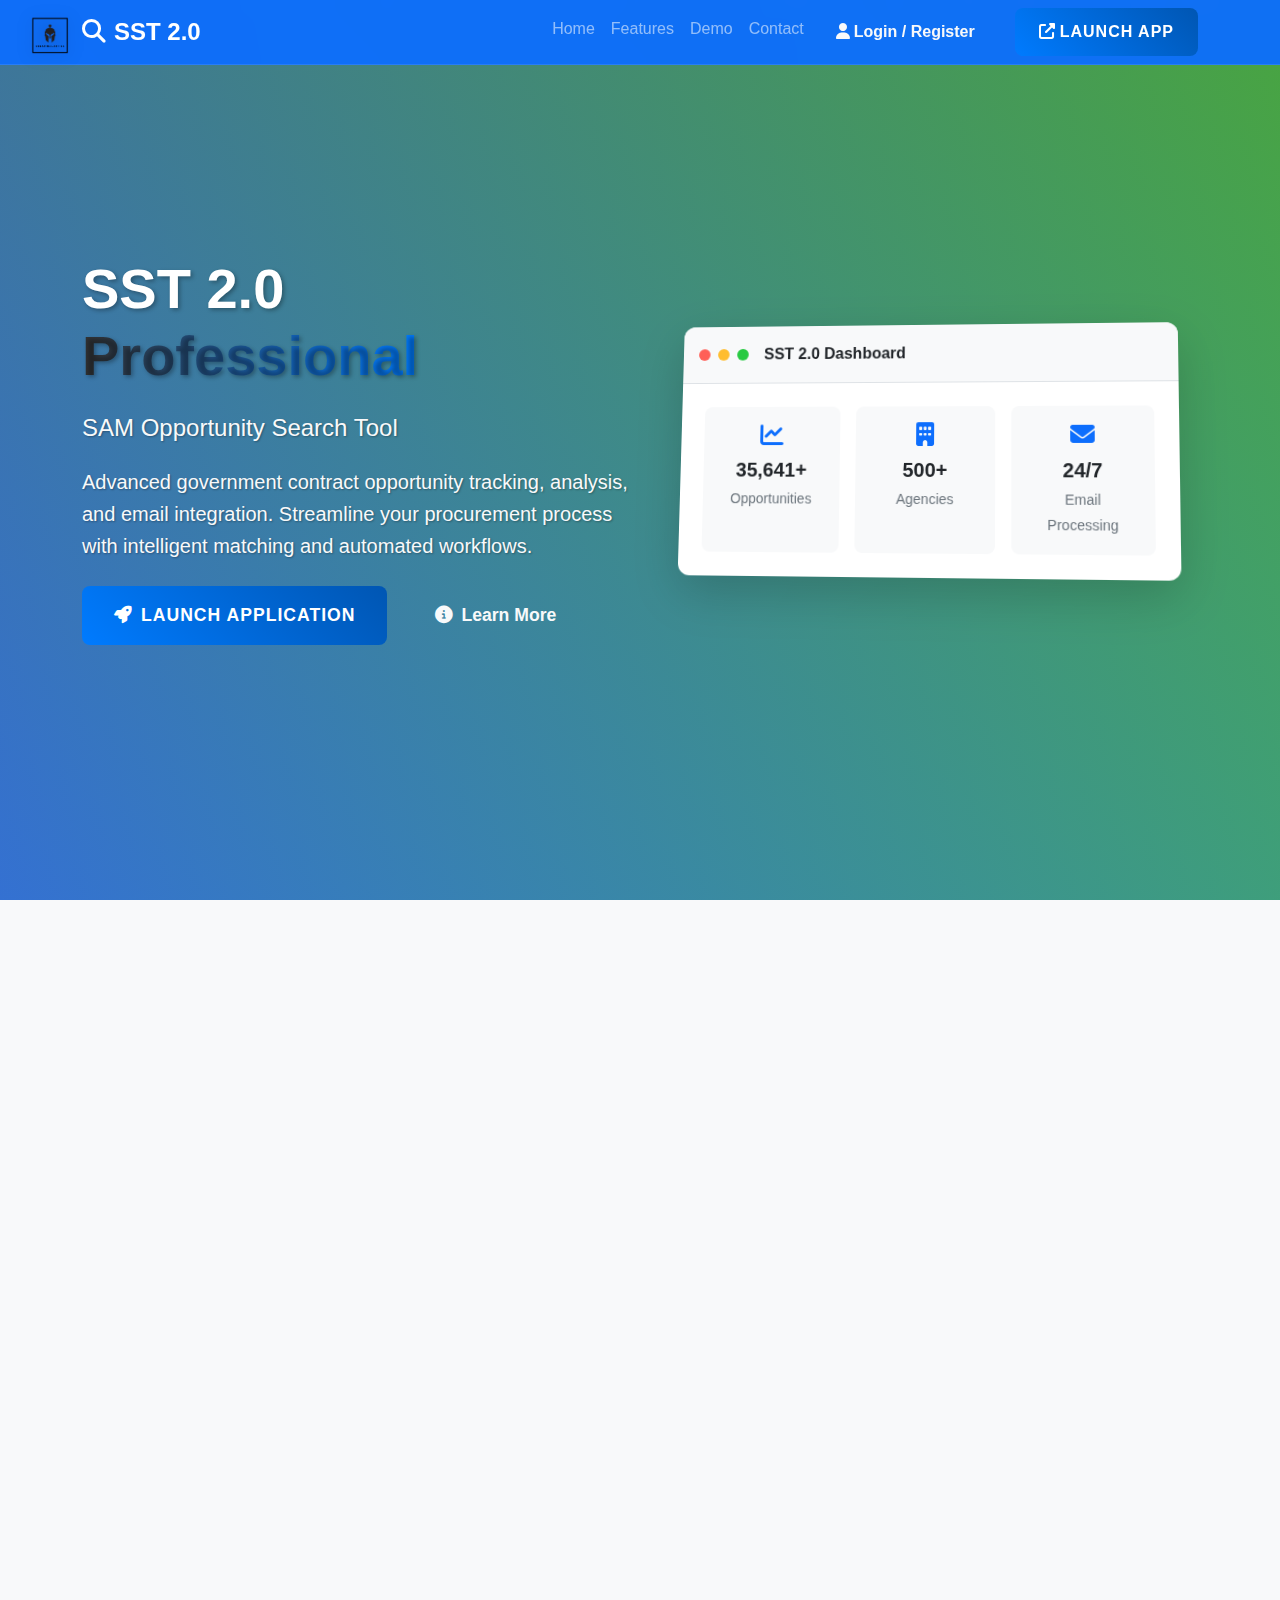
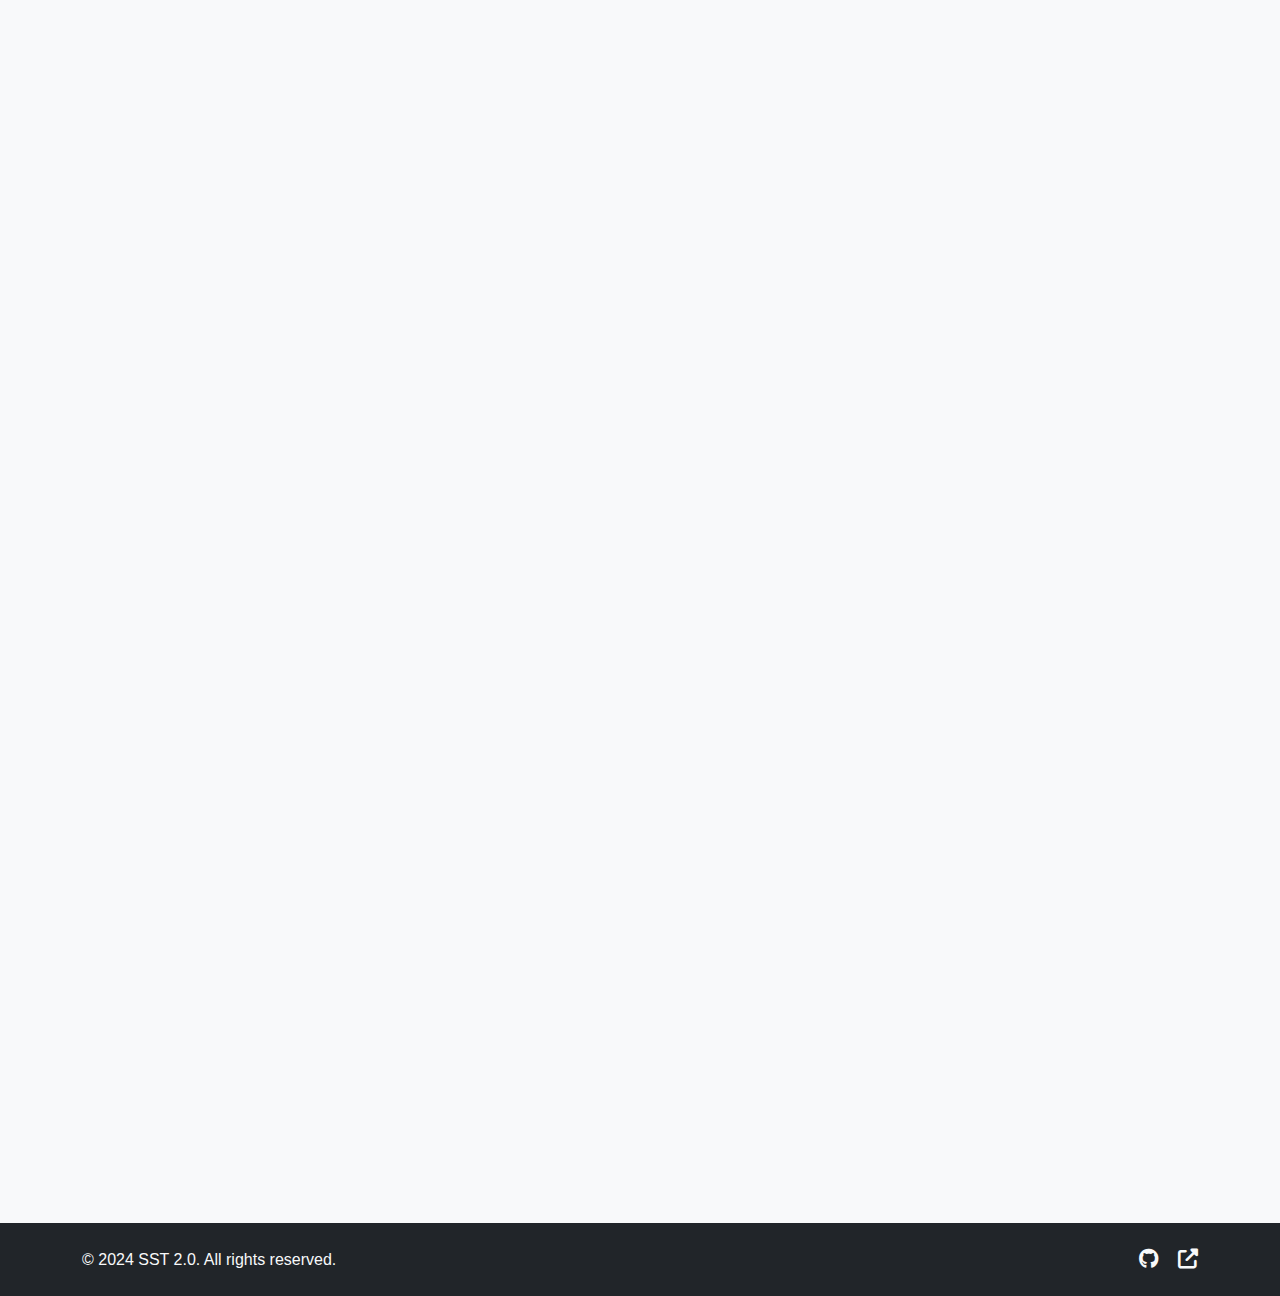
<file: public/index.html>
<!DOCTYPE html>
<html lang="en">
<head>
    <meta charset="UTF-8">
    <meta name="viewport" content="width=device-width, initial-scale=1.0">
    <title>SST 2.0 - SAM Opportunity Search Tool</title>
    <meta name="description" content="Professional SAM.gov opportunity tracking and analysis tool with email integration and web interface">
    <meta name="keywords" content="SAM.gov, government contracts, opportunity tracking, procurement, analysis">
    
    <!-- Bootstrap 5.3 CSS -->
    <link href="https://cdn.jsdelivr.net/npm/bootstrap@5.3.0/dist/css/bootstrap.min.css" rel="stylesheet">
    <!-- Font Awesome -->
    <link href="https://cdnjs.cloudflare.com/ajax/libs/font-awesome/6.4.0/css/all.min.css" rel="stylesheet">
    <!-- Custom CSS -->
    <link href="style.css" rel="stylesheet">
</head>
<body>
    <!-- Logo -->
    <div class="logo-container">
        <img src="static/images/Dbear Industries T.png" alt="Dbear Industries Logo" class="logo-image" />
    </div>
    <!-- Navigation -->
    <nav class="navbar navbar-expand-lg navbar-dark bg-primary fixed-top navbar-enhanced" id="mainNav">
        <div class="container">
            <a class="navbar-brand fw-bold" href="#home">
                <i class="fas fa-search me-2"></i>SST 2.0
            </a>
            <button class="navbar-toggler" type="button" data-bs-toggle="collapse" data-bs-target="#navbarNav">
                <span class="navbar-toggler-icon"></span>
            </button>
            <div class="collapse navbar-collapse" id="navbarNav">
                <ul class="navbar-nav ms-auto">
                    <li class="nav-item">
                        <a class="nav-link" href="#home">Home</a>
                    </li>
                    <li class="nav-item">
                        <a class="nav-link" href="#features">Features</a>
                    </li>
                    <li class="nav-item">
                        <a class="nav-link" href="#demo">Demo</a>
                    </li>
                    <li class="nav-item">
                        <a class="nav-link" href="#contact">Contact</a>
                    </li>
                    <li class="nav-item">
                        <a class="btn btn-outline-light me-2 btn-animated" href="auth.html">
                            <i class="fas fa-user me-1"></i>Login / Register
                        </a>
                    </li>
                    <li class="nav-item">
                        <a class="btn btn-warning ms-2 btn-enhanced" href="https://sst-2-frontend.onrender.com" target="_blank">
                            <i class="fas fa-external-link-alt me-1"></i>Launch App
                        </a>
                    </li>
                </ul>
            </div>
        </div>
    </nav>

    <!-- Hero Section -->
    <section id="home" class="hero-section hero-enhanced">
        <!-- Particle Background -->
        <div class="particles">
            <div class="particle"></div>
            <div class="particle"></div>
            <div class="particle"></div>
            <div class="particle"></div>
            <div class="particle"></div>
            <div class="particle"></div>
            <div class="particle"></div>
            <div class="particle"></div>
            <div class="particle"></div>
        </div>
        <div class="container">
            <div class="row align-items-center min-vh-100">
                <div class="col-lg-6">
                    <h1 class="display-4 fw-bold text-white mb-4 animate-fade-in-left">
                        SST 2.0
                        <span class="text-warning text-shimmer">Professional</span>
                    </h1>
                    <h2 class="h3 text-light mb-4 animate-fade-in-left" style="animation-delay: 0.2s;">SAM Opportunity Search Tool</h2>
                    <p class="lead text-light mb-4 animate-fade-in-left" style="animation-delay: 0.4s;">
                        Advanced government contract opportunity tracking, analysis, and email integration. 
                        Streamline your procurement process with intelligent matching and automated workflows.
                    </p>
                    <div class="d-flex gap-3 flex-wrap animate-fade-in-left" style="animation-delay: 0.6s;">
                        <a href="https://sst-2-frontend.onrender.com" class="btn btn-warning btn-lg btn-enhanced" target="_blank">
                            <i class="fas fa-rocket me-2"></i>Launch Application
                        </a>
                        <a href="#features" class="btn btn-outline-light btn-lg btn-animated">
                            <i class="fas fa-info-circle me-2"></i>Learn More
                        </a>
                    </div>
                </div>
                <div class="col-lg-6">
                    <div class="hero-image animate-fade-in-right animate-float">
                        <div class="dashboard-preview interactive-card">
                            <div class="preview-header">
                                <div class="preview-dots">
                                    <span class="dot red"></span>
                                    <span class="dot yellow"></span>
                                    <span class="dot green"></span>
                                </div>
                                <div class="preview-title">SST 2.0 Dashboard</div>
                            </div>
                            <div class="preview-content">
                                <div class="stats-grid">
                                    <div class="stat-card">
                                        <i class="fas fa-chart-line"></i>
                                        <span>35,641+</span>
                                        <small>Opportunities</small>
                                    </div>
                                    <div class="stat-card">
                                        <i class="fas fa-building"></i>
                                        <span>500+</span>
                                        <small>Agencies</small>
                                    </div>
                                    <div class="stat-card">
                                        <i class="fas fa-envelope"></i>
                                        <span>24/7</span>
                                        <small>Email Processing</small>
                                    </div>
                                </div>
                            </div>
                        </div>
                    </div>
                </div>
            </div>
        </div>
    </section>

    <!-- Features Section -->
    <section id="features" class="py-5 bg-light">
        <div class="container">
            <div class="row">
                <div class="col-lg-8 mx-auto text-center mb-5">
                    <h2 class="display-5 fw-bold mb-4 text-gradient scroll-reveal">Powerful Features</h2>
                    <p class="lead text-muted scroll-reveal" style="animation-delay: 0.2s;">
                        Everything you need to track, analyze, and respond to government contract opportunities
                    </p>
                </div>
            </div>
            <div class="row g-4">
                <div class="col-md-6 col-lg-4">
                    <div class="feature-card h-100 interactive-card scroll-reveal">
                        <div class="feature-icon animate-pulse">
                            <i class="fas fa-database"></i>
                        </div>
                        <h4>Comprehensive Database</h4>
                        <p>Access to 35,641+ SAM.gov opportunities with real-time updates and historical data tracking.</p>
                    </div>
                </div>
                <div class="col-md-6 col-lg-4">
                    <div class="feature-card h-100 interactive-card scroll-reveal" style="animation-delay: 0.2s;">
                        <div class="feature-icon animate-pulse" style="animation-delay: 0.5s;">
                            <i class="fas fa-search"></i>
                        </div>
                        <h4>Advanced Search & Filter</h4>
                        <p>Powerful search capabilities with filters by agency, NAICS code, deadline, and opportunity type.</p>
                    </div>
                </div>
                <div class="col-md-6 col-lg-4">
                    <div class="feature-card h-100 interactive-card scroll-reveal" style="animation-delay: 0.4s;">
                        <div class="feature-icon animate-pulse" style="animation-delay: 1s;">
                            <i class="fas fa-envelope"></i>
                        </div>
                        <h4>Email Integration</h4>
                        <p>Send Notice IDs via email and receive automated analysis, deliverables, and proposal requirements.</p>
                    </div>
                </div>
                <div class="col-md-6 col-lg-4">
                    <div class="feature-card h-100 interactive-card scroll-reveal" style="animation-delay: 0.6s;">
                        <div class="feature-icon animate-pulse" style="animation-delay: 1.5s;">
                            <i class="fas fa-chart-bar"></i>
                        </div>
                        <h4>Analytics & Reporting</h4>
                        <p>Visual analytics showing agency distribution, NAICS codes, and opportunity trends over time.</p>
                    </div>
                </div>
                <div class="col-md-6 col-lg-4">
                    <div class="feature-card h-100">
                        <div class="feature-icon">
                            <i class="fas fa-mobile-alt"></i>
                        </div>
                        <h4>Responsive Design</h4>
                        <p>Fully responsive web interface that works perfectly on desktop, tablet, and mobile devices.</p>
                    </div>
                </div>
                <div class="col-md-6 col-lg-4">
                    <div class="feature-card h-100">
                        <div class="feature-icon">
                            <i class="fas fa-cogs"></i>
                        </div>
                        <h4>Automated Processing</h4>
                        <p>Automated email processing, queue management, and scheduled data updates for maximum efficiency.</p>
                    </div>
                </div>
            </div>
        </div>
    </section>

    <!-- Demo Section -->
    <section id="demo" class="py-5">
        <div class="container">
            <div class="row">
                <div class="col-lg-8 mx-auto text-center mb-5">
                    <h2 class="display-5 fw-bold mb-4">See It In Action</h2>
                    <p class="lead text-muted">
                        Experience the power of SST 2.0 with our live demo
                    </p>
                </div>
            </div>
            <div class="row">
                <div class="col-lg-10 mx-auto">
                    <div class="demo-container">
                        <div class="demo-header">
                            <h3>SST 2.0 Dashboard Preview</h3>
                            <a href="https://sst-2-frontend.onrender.com" class="btn btn-primary" target="_blank">
                                <i class="fas fa-external-link-alt me-2"></i>Open Full Demo
                            </a>
                        </div>
                        <div class="demo-content">
                            <div class="demo-stats">
                                <div class="demo-stat">
                                    <div class="stat-number">35,641</div>
                                    <div class="stat-label">Total Opportunities</div>
                                </div>
                                <div class="demo-stat">
                                    <div class="stat-number">500+</div>
                                    <div class="stat-label">Government Agencies</div>
                                </div>
                                <div class="demo-stat">
                                    <div class="stat-number">24/7</div>
                                    <div class="stat-label">Email Processing</div>
                                </div>
                            </div>
                            <div class="demo-features">
                                <div class="feature-item">
                                    <i class="fas fa-check-circle text-success"></i>
                                    <span>Real-time opportunity tracking</span>
                                </div>
                                <div class="feature-item">
                                    <i class="fas fa-check-circle text-success"></i>
                                    <span>Advanced search and filtering</span>
                                </div>
                                <div class="feature-item">
                                    <i class="fas fa-check-circle text-success"></i>
                                    <span>Email integration and automation</span>
                                </div>
                                <div class="feature-item">
                                    <i class="fas fa-check-circle text-success"></i>
                                    <span>Analytics and reporting</span>
                                </div>
                            </div>
                        </div>
                    </div>
                </div>
            </div>
        </div>
    </section>

    <!-- Contact Section -->
    <section id="contact" class="py-5 bg-primary text-white">
        <div class="container">
            <div class="row">
                <div class="col-lg-8 mx-auto text-center">
                    <h2 class="display-5 fw-bold mb-4">Ready to Get Started?</h2>
                    <p class="lead mb-4">
                        Launch SST 2.0 and start tracking government contract opportunities today
                    </p>
                    <div class="d-flex gap-3 justify-content-center flex-wrap">
                        <a href="https://sst-2-frontend.onrender.com" class="btn btn-warning btn-lg" target="_blank">
                            <i class="fas fa-rocket me-2"></i>Launch Application
                        </a>
                        <a href="https://github.com/daltonnlopezz/SST.2.0" class="btn btn-outline-light btn-lg" target="_blank">
                            <i class="fab fa-github me-2"></i>View Source Code
                        </a>
                    </div>
                </div>
            </div>
        </div>
    </section>

    <!-- Footer -->
    <footer class="bg-dark text-light py-4">
        <div class="container">
            <div class="row align-items-center">
                <div class="col-md-6">
                    <p class="mb-0">&copy; 2024 SST 2.0. All rights reserved.</p>
                </div>
                <div class="col-md-6 text-md-end">
                    <div class="social-links">
                        <a href="https://github.com/daltonnlopezz/SST.2.0" class="text-light me-3" target="_blank">
                            <i class="fab fa-github fa-lg"></i>
                        </a>
                        <a href="https://sst-2-frontend.onrender.com" class="text-light" target="_blank">
                            <i class="fas fa-external-link-alt fa-lg"></i>
                        </a>
                    </div>
                </div>
            </div>
        </div>
    </footer>

    <!-- Bootstrap 5.3 JS -->
    <script src="https://cdn.jsdelivr.net/npm/bootstrap@5.3.0/dist/js/bootstrap.bundle.min.js"></script>
    <!-- Custom JS -->
    <script src="script.js"></script>
    <!-- Enhanced Interactive JS -->
    <script src="enhanced.js"></script>
</body>
</html>
</file>
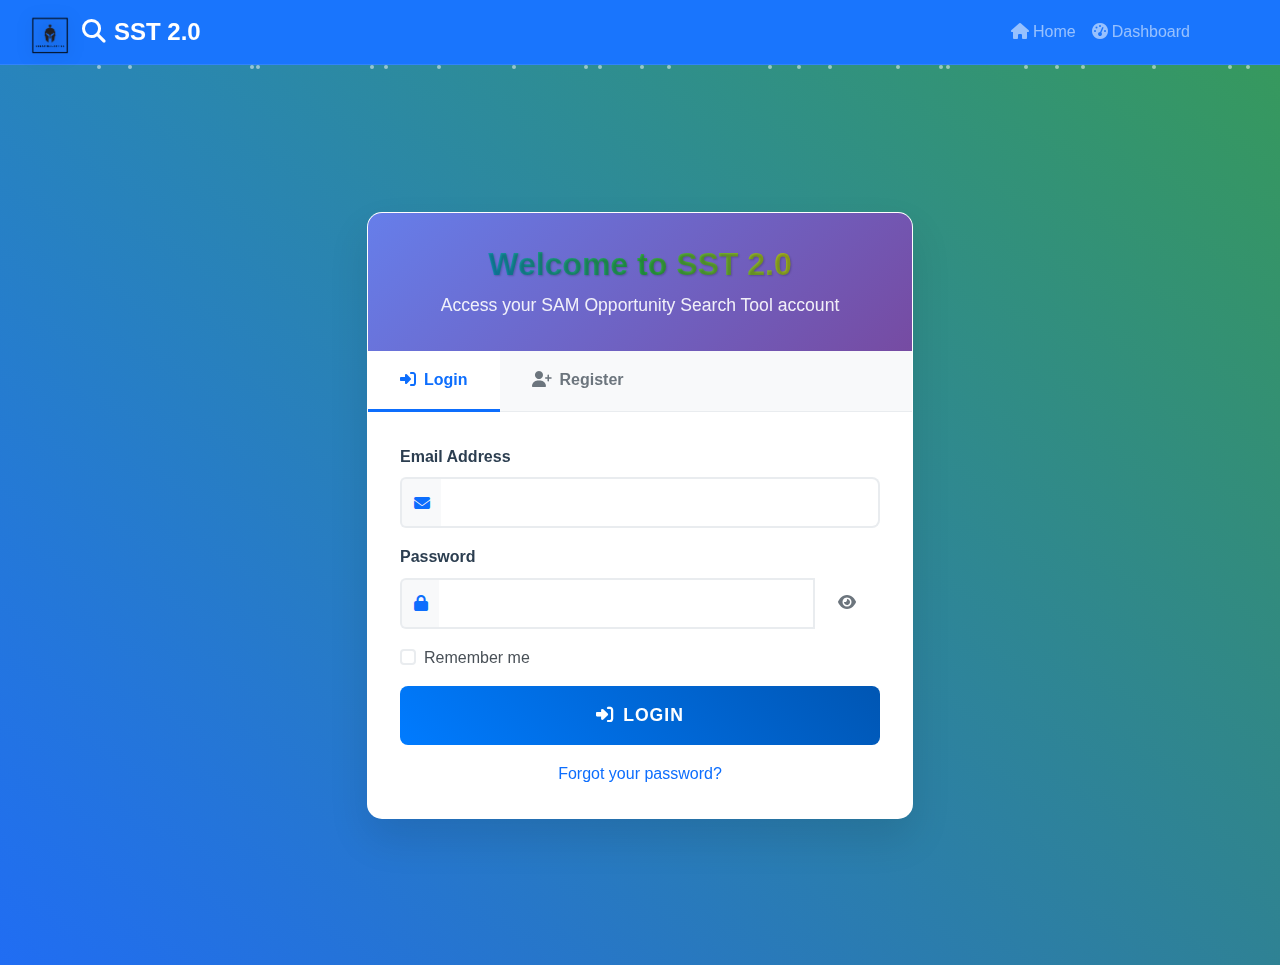
<file: public/auth.html>
<!DOCTYPE html>
<html lang="en">
<head>
    <meta charset="UTF-8">
    <meta name="viewport" content="width=device-width, initial-scale=1.0">
    <title>Login / Register - SST 2.0</title>
    <meta name="description" content="Secure login and registration for SST 2.0 SAM Opportunity Search Tool">
    
    <!-- Bootstrap 5.3 CSS -->
    <link href="https://cdn.jsdelivr.net/npm/bootstrap@5.3.0/dist/css/bootstrap.min.css" rel="stylesheet">
    <!-- Font Awesome -->
    <link href="https://cdnjs.cloudflare.com/ajax/libs/font-awesome/6.4.0/css/all.min.css" rel="stylesheet">
    <!-- Custom CSS -->
    <link href="style.css" rel="stylesheet">
</head>
<body>
    <!-- Logo -->
    <div class="logo-container">
        <img src="static/images/Dbear Industries T.png" alt="Dbear Industries Logo" class="logo-image" />
    </div>
    <!-- Navigation -->
    <nav class="navbar navbar-expand-lg navbar-dark bg-primary navbar-enhanced">
        <div class="container">
            <a class="navbar-brand fw-bold" href="index.html">
                <i class="fas fa-search me-2"></i>SST 2.0
            </a>
            <div class="navbar-nav ms-auto">
                <a class="nav-link" href="index.html">
                    <i class="fas fa-home me-1"></i>Home
                </a>
                <a class="nav-link" href="dashboard.html">
                    <i class="fas fa-tachometer-alt me-1"></i>Dashboard
                </a>
            </div>
        </div>
    </nav>

    <!-- Auth Container -->
    <div class="auth-container hero-enhanced">
        <!-- Particle Background -->
        <div class="particles">
            <div class="particle"></div>
            <div class="particle"></div>
            <div class="particle"></div>
            <div class="particle"></div>
            <div class="particle"></div>
            <div class="particle"></div>
            <div class="particle"></div>
            <div class="particle"></div>
            <div class="particle"></div>
        </div>
        <div class="container">
            <div class="row justify-content-center">
                <div class="col-lg-8 col-xl-6">
                    <div class="auth-card card-enhanced animate-fade-in-up">
                        <!-- Auth Header -->
                        <div class="auth-header">
                            <h2 class="auth-title text-gradient animate-fade-in-left">Welcome to SST 2.0</h2>
                            <p class="auth-subtitle animate-fade-in-left" style="animation-delay: 0.2s;">Access your SAM Opportunity Search Tool account</p>
                        </div>

                        <!-- Auth Tabs -->
                        <ul class="nav nav-tabs auth-tabs" id="authTabs" role="tablist">
                            <li class="nav-item" role="presentation">
                                <button class="nav-link active" id="login-tab" data-bs-toggle="tab" data-bs-target="#login" type="button" role="tab">
                                    <i class="fas fa-sign-in-alt me-2"></i>Login
                                </button>
                            </li>
                            <li class="nav-item" role="presentation">
                                <button class="nav-link" id="register-tab" data-bs-toggle="tab" data-bs-target="#register" type="button" role="tab">
                                    <i class="fas fa-user-plus me-2"></i>Register
                                </button>
                            </li>
                        </ul>

                        <!-- Tab Content -->
                        <div class="tab-content" id="authTabsContent">
                            <!-- Login Form -->
                            <div class="tab-pane fade show active" id="login" role="tabpanel">
                                <form id="loginForm" class="auth-form">
                                    <div class="mb-3">
                                        <label for="loginEmail" class="form-label">Email Address</label>
                                        <div class="input-group">
                                            <span class="input-group-text"><i class="fas fa-envelope"></i></span>
                                            <input type="email" class="form-control" id="loginEmail" name="email" required>
                                        </div>
                                    </div>
                                    <div class="mb-3">
                                        <label for="loginPassword" class="form-label">Password</label>
                                        <div class="input-group">
                                            <span class="input-group-text"><i class="fas fa-lock"></i></span>
                                            <input type="password" class="form-control" id="loginPassword" name="password" required>
                                            <button class="btn btn-outline-secondary" type="button" id="toggleLoginPassword">
                                                <i class="fas fa-eye"></i>
                                            </button>
                                        </div>
                                    </div>
                                    <div class="mb-3 form-check">
                                        <input type="checkbox" class="form-check-input" id="rememberMe">
                                        <label class="form-check-label" for="rememberMe">Remember me</label>
                                    </div>
                                    <div class="d-grid">
                                        <button type="submit" class="btn btn-primary btn-lg btn-enhanced">
                                            <i class="fas fa-sign-in-alt me-2"></i>Login
                                        </button>
                                    </div>
                                    <div class="text-center mt-3">
                                        <a href="#" class="text-decoration-none" id="forgotPasswordLink">Forgot your password?</a>
                                    </div>
                                </form>
                            </div>

                            <!-- Register Form -->
                            <div class="tab-pane fade" id="register" role="tabpanel">
                                <form id="registerForm" class="auth-form">
                                    <!-- Personal Information -->
                                    <div class="form-section scroll-reveal">
                                        <h5 class="section-title">
                                            <i class="fas fa-user me-2"></i>Personal Information
                                        </h5>
                                        <div class="row">
                                            <div class="col-md-6 mb-3">
                                                <label for="firstName" class="form-label">First Name *</label>
                                                <input type="text" class="form-control" id="firstName" name="firstName" required>
                                            </div>
                                            <div class="col-md-6 mb-3">
                                                <label for="lastName" class="form-label">Last Name *</label>
                                                <input type="text" class="form-control" id="lastName" name="lastName" required>
                                            </div>
                                        </div>
                                        <div class="mb-3">
                                            <label for="email" class="form-label">Email Address *</label>
                                            <div class="input-group">
                                                <span class="input-group-text"><i class="fas fa-envelope"></i></span>
                                                <input type="email" class="form-control" id="email" name="email" required>
                                            </div>
                                        </div>
                                        <div class="mb-3">
                                            <label for="phone" class="form-label">Phone Number</label>
                                            <div class="input-group">
                                                <span class="input-group-text"><i class="fas fa-phone"></i></span>
                                                <input type="tel" class="form-control" id="phone" name="phone">
                                            </div>
                                        </div>
                                        <div class="mb-3">
                                            <label for="jobTitle" class="form-label">Job Title</label>
                                            <input type="text" class="form-control" id="jobTitle" name="jobTitle" placeholder="e.g., Business Development Manager">
                                        </div>
                                    </div>

                                    <!-- Company Information -->
                                    <div class="form-section scroll-reveal" style="animation-delay: 0.2s;">
                                        <h5 class="section-title">
                                            <i class="fas fa-building me-2"></i>Company Information
                                        </h5>
                                        <div class="mb-3">
                                            <label for="companyName" class="form-label">Company Name *</label>
                                            <input type="text" class="form-control" id="companyName" name="companyName" required>
                                        </div>
                                        <div class="mb-3">
                                            <label for="dunsNumber" class="form-label">DUNS Number</label>
                                            <input type="text" class="form-control" id="dunsNumber" name="dunsNumber" placeholder="9-digit DUNS number">
                                        </div>
                                        <div class="mb-3">
                                            <label for="cageCode" class="form-label">CAGE Code</label>
                                            <input type="text" class="form-control" id="cageCode" name="cageCode" placeholder="5-character CAGE code">
                                        </div>
                                        <div class="mb-3">
                                            <label for="uei" class="form-label">Unique Entity ID (UEI)</label>
                                            <input type="text" class="form-control" id="uei" name="uei" placeholder="12-character UEI">
                                        </div>
                                        <div class="row">
                                            <div class="col-md-6 mb-3">
                                                <label for="companySize" class="form-label">Company Size</label>
                                                <select class="form-select" id="companySize" name="companySize">
                                                    <option value="">Select size</option>
                                                    <option value="small">Small Business (< 50 employees)</option>
                                                    <option value="medium">Medium Business (50-500 employees)</option>
                                                    <option value="large">Large Business (500+ employees)</option>
                                                </select>
                                            </div>
                                            <div class="col-md-6 mb-3">
                                                <label for="businessType" class="form-label">Business Type</label>
                                                <select class="form-select" id="businessType" name="businessType">
                                                    <option value="">Select type</option>
                                                    <option value="corporation">Corporation</option>
                                                    <option value="llc">LLC</option>
                                                    <option value="partnership">Partnership</option>
                                                    <option value="sole_proprietorship">Sole Proprietorship</option>
                                                    <option value="nonprofit">Non-Profit</option>
                                                    <option value="government">Government Entity</option>
                                                </select>
                                            </div>
                                        </div>
                                        <div class="mb-3">
                                            <label for="address" class="form-label">Business Address</label>
                                            <textarea class="form-control" id="address" name="address" rows="3" placeholder="Street address, city, state, ZIP"></textarea>
                                        </div>
                                    </div>

                                    <!-- NAICS Codes -->
                                    <div class="form-section scroll-reveal" style="animation-delay: 0.4s;">
                                        <h5 class="section-title">
                                            <i class="fas fa-tags me-2"></i>NAICS Codes
                                        </h5>
                                        <div class="mb-3">
                                            <label for="primaryNaics" class="form-label">Primary NAICS Code *</label>
                                            <input type="text" class="form-control" id="primaryNaics" name="primaryNaics" required placeholder="e.g., 541511">
                                            <div class="form-text">North American Industry Classification System code</div>
                                        </div>
                                        <div class="mb-3">
                                            <label for="secondaryNaics" class="form-label">Secondary NAICS Codes</label>
                                            <input type="text" class="form-control" id="secondaryNaics" name="secondaryNaics" placeholder="e.g., 541512, 541519 (comma-separated)">
                                            <div class="form-text">Enter up to 5 additional NAICS codes, separated by commas</div>
                                        </div>
                                    </div>

                                    <!-- PSC Codes -->
                                    <div class="form-section scroll-reveal" style="animation-delay: 0.6s;">
                                        <h5 class="section-title">
                                            <i class="fas fa-cogs me-2"></i>Product Service Codes (PSC)
                                        </h5>
                                        <div class="mb-3">
                                            <label for="primaryPsc" class="form-label">Primary PSC Code</label>
                                            <input type="text" class="form-control" id="primaryPsc" name="primaryPsc" placeholder="e.g., R425">
                                            <div class="form-text">Primary Product Service Code for your main services</div>
                                        </div>
                                        <div class="mb-3">
                                            <label for="secondaryPsc" class="form-label">Secondary PSC Codes</label>
                                            <input type="text" class="form-control" id="secondaryPsc" name="secondaryPsc" placeholder="e.g., R426, R427 (comma-separated)">
                                            <div class="form-text">Enter up to 10 additional PSC codes, separated by commas</div>
                                        </div>
                                        <div class="mb-3">
                                            <label for="pscDescription" class="form-label">PSC Services Description</label>
                                            <textarea class="form-control" id="pscDescription" name="pscDescription" rows="3" placeholder="Describe the specific services you provide under these PSC codes..."></textarea>
                                        </div>
                                    </div>

                                    <!-- Keywords & Capabilities -->
                                    <div class="form-section scroll-reveal" style="animation-delay: 0.8s;">
                                        <h5 class="section-title">
                                            <i class="fas fa-key me-2"></i>Keywords & Capabilities
                                        </h5>
                                        <div class="mb-3">
                                            <label for="primaryKeywords" class="form-label">Primary Keywords *</label>
                                            <input type="text" class="form-control" id="primaryKeywords" name="primaryKeywords" required placeholder="e.g., software development, IT consulting, cybersecurity">
                                            <div class="form-text">Main keywords describing your core capabilities (comma-separated)</div>
                                        </div>
                                        <div class="mb-3">
                                            <label for="secondaryKeywords" class="form-label">Secondary Keywords</label>
                                            <input type="text" class="form-control" id="secondaryKeywords" name="secondaryKeywords" placeholder="e.g., cloud computing, data analytics, project management">
                                            <div class="form-text">Additional keywords for better opportunity matching</div>
                                        </div>
                                        <div class="mb-3">
                                            <label for="capabilities" class="form-label">Company Capabilities</label>
                                            <textarea class="form-control" id="capabilities" name="capabilities" rows="4" placeholder="Describe your company's key capabilities, expertise, and areas of specialization..."></textarea>
                                        </div>
                                        <div class="mb-3">
                                            <label for="certifications" class="form-label">Certifications & Clearances</label>
                                            <textarea class="form-control" id="certifications" name="certifications" rows="3" placeholder="List relevant certifications, clearances, and qualifications..."></textarea>
                                            <div class="form-text">e.g., CMMI Level 3, ISO 9001, Security Clearance, 8(a) Certified</div>
                                        </div>
                                    </div>

                                    <!-- Security & Preferences -->
                                    <div class="form-section scroll-reveal" style="animation-delay: 1.0s;">
                                        <h5 class="section-title">
                                            <i class="fas fa-shield-alt me-2"></i>Security & Preferences
                                        </h5>
                                        <div class="mb-3">
                                            <label for="password" class="form-label">Password *</label>
                                            <div class="input-group">
                                                <span class="input-group-text"><i class="fas fa-lock"></i></span>
                                                <input type="password" class="form-control" id="password" name="password" required>
                                                <button class="btn btn-outline-secondary" type="button" id="togglePassword">
                                                    <i class="fas fa-eye"></i>
                                                </button>
                                            </div>
                                            <div class="password-strength mt-2">
                                                <div class="progress" style="height: 4px;">
                                                    <div class="progress-bar" id="passwordStrength" role="progressbar" style="width: 0%"></div>
                                                </div>
                                                <small class="text-muted" id="passwordStrengthText">Password strength</small>
                                            </div>
                                        </div>
                                        <div class="mb-3">
                                            <label for="confirmPassword" class="form-label">Confirm Password *</label>
                                            <div class="input-group">
                                                <span class="input-group-text"><i class="fas fa-lock"></i></span>
                                                <input type="password" class="form-control" id="confirmPassword" name="confirmPassword" required>
                                            </div>
                                        </div>
                                        <div class="mb-3">
                                            <label for="emailNotifications" class="form-label">Email Notifications</label>
                                            <div class="form-check">
                                                <input class="form-check-input" type="checkbox" id="emailNotifications" name="emailNotifications" checked>
                                                <label class="form-check-label" for="emailNotifications">
                                                    Receive email notifications for new opportunities
                                                </label>
                                            </div>
                                        </div>
                                        <div class="mb-3">
                                            <label for="newsletter" class="form-label">Newsletter</label>
                                            <div class="form-check">
                                                <input class="form-check-input" type="checkbox" id="newsletter" name="newsletter">
                                                <label class="form-check-label" for="newsletter">
                                                    Subscribe to SST 2.0 newsletter and updates
                                                </label>
                                            </div>
                                        </div>
                                    </div>

                                    <!-- Terms and Conditions -->
                                    <div class="form-section scroll-reveal" style="animation-delay: 1.2s;">
                                        <div class="mb-3">
                                            <div class="form-check">
                                                <input class="form-check-input" type="checkbox" id="terms" name="terms" required>
                                                <label class="form-check-label" for="terms">
                                                    I agree to the <a href="#" class="text-decoration-none">Terms of Service</a> and <a href="#" class="text-decoration-none">Privacy Policy</a> *
                                                </label>
                                            </div>
                                        </div>
                                        <div class="mb-3">
                                            <div class="form-check">
                                                <input class="form-check-input" type="checkbox" id="dataProcessing" name="dataProcessing" required>
                                                <label class="form-check-label" for="dataProcessing">
                                                    I consent to the processing of my personal and company data for SST 2.0 services *
                                                </label>
                                            </div>
                                        </div>
                                    </div>

                                    <div class="d-grid">
                                        <button type="submit" class="btn btn-success btn-lg btn-enhanced">
                                            <i class="fas fa-user-plus me-2"></i>Create Account
                                        </button>
                                    </div>
                                </form>
                            </div>
                        </div>
                    </div>
                </div>
            </div>
        </div>
    </div>

    <!-- Bootstrap 5.3 JS -->
    <script src="https://cdn.jsdelivr.net/npm/bootstrap@5.3.0/dist/js/bootstrap.bundle.min.js"></script>
    <!-- API Client -->
    <script src="api.js"></script>
    <!-- Email Verification & Security -->
    <script src="email_verification.js"></script>
    <!-- Custom JS -->
    <script src="auth.js"></script>
    <!-- Enhanced Interactive JS -->
    <script src="enhanced.js"></script>
</body>
</html>
</file>
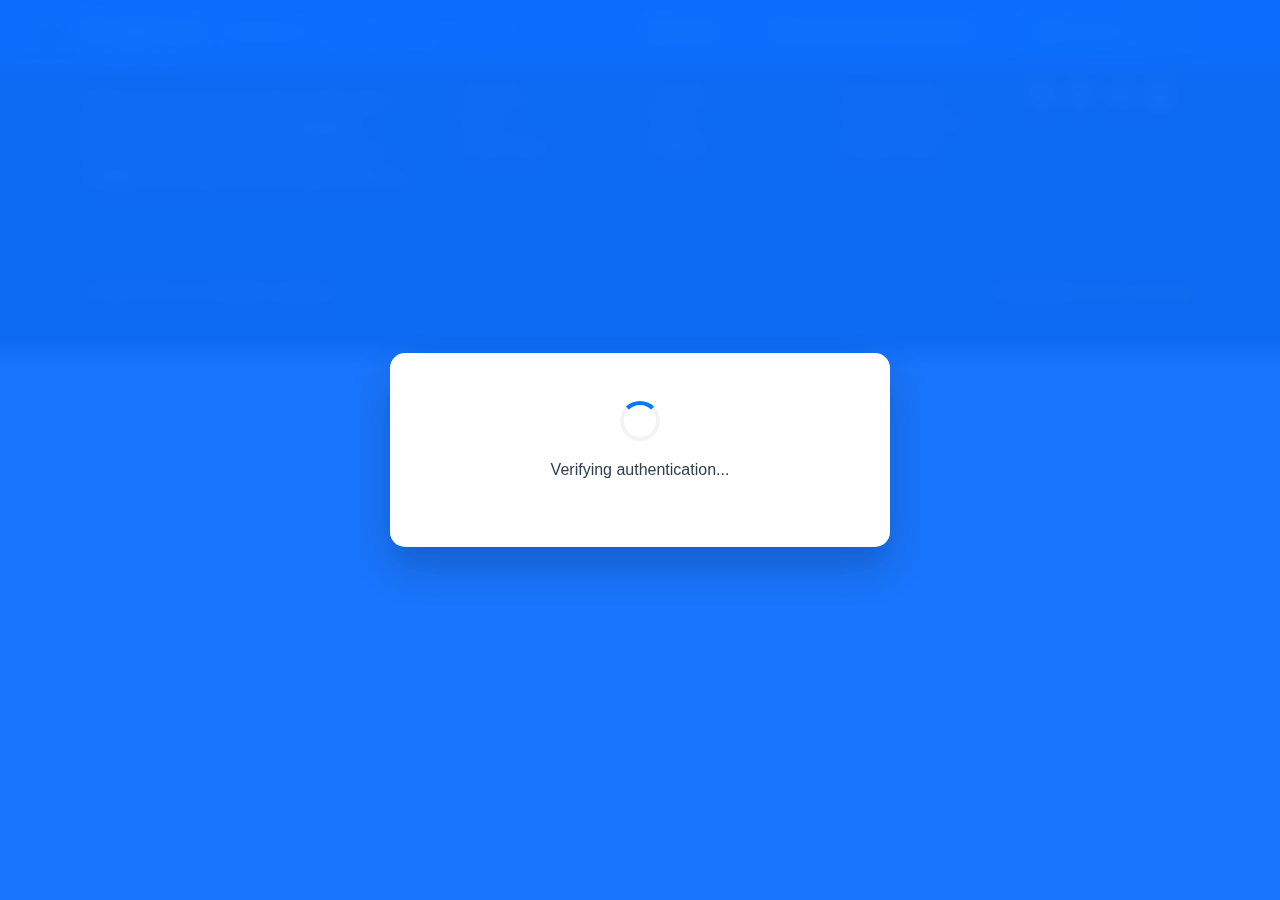
<file: public/dashboard.html>
<!DOCTYPE html>
<html lang="en">
<head>
    <meta charset="UTF-8">
    <meta name="viewport" content="width=device-width, initial-scale=1.0">
    <title>Dashboard - SST 2.0</title>
    <meta name="description" content="SST 2.0 Dashboard - Manage your government contract opportunities">
    
    <!-- Bootstrap 5.3 CSS -->
    <link href="https://cdn.jsdelivr.net/npm/bootstrap@5.3.0/dist/css/bootstrap.min.css" rel="stylesheet">
    <!-- Font Awesome -->
    <link href="https://cdnjs.cloudflare.com/ajax/libs/font-awesome/6.4.0/css/all.min.css" rel="stylesheet">
    <!-- Custom CSS -->
    <link href="style.css" rel="stylesheet">
</head>
<body>
    <!-- Authentication Check -->
    <div id="authCheck" class="d-none">
        <div class="auth-overlay">
            <div class="auth-modal">
                <div class="spinner-container">
                    <div class="spinner"></div>
                    <p>Verifying authentication...</p>
                </div>
            </div>
        </div>
    </div>

    <!-- Login Required Modal -->
    <div id="loginRequired" class="d-none">
        <div class="auth-overlay">
            <div class="auth-modal">
                <div class="text-center">
                    <i class="fas fa-lock text-warning mb-3" style="font-size: 3rem;"></i>
                    <h3 class="text-white mb-3">Authentication Required</h3>
                    <p class="text-light mb-4">Please log in to access your personalized dashboard.</p>
                    <a href="auth.html" class="btn btn-warning btn-lg btn-enhanced me-3">
                        <i class="fas fa-sign-in-alt me-2"></i>Login
                    </a>
                    <a href="index.html" class="btn btn-outline-light btn-lg btn-animated">
                        <i class="fas fa-home me-2"></i>Go Home
                    </a>
                </div>
            </div>
        </div>
    </div>
    <!-- Logo -->
    <div class="logo-container">
        <img src="static/images/Dbear Industries T.png" alt="Dbear Industries Logo" class="logo-image" />
    </div>
    
    <!-- Navigation -->
    <nav class="navbar navbar-expand-lg navbar-dark bg-primary fixed-top navbar-enhanced" id="mainNav">
        <div class="container">
            <a class="navbar-brand fw-bold" href="index.html">
                <i class="fas fa-search me-2"></i>SST 2.0
            </a>
            <button class="navbar-toggler" type="button" data-bs-toggle="collapse" data-bs-target="#navbarNav">
                <span class="navbar-toggler-icon"></span>
            </button>
            <div class="collapse navbar-collapse" id="navbarNav">
                <ul class="navbar-nav me-auto">
                    <li class="nav-item">
                        <a class="nav-link active" href="dashboard.html">Dashboard</a>
                    </li>
                    <li class="nav-item">
                        <a class="nav-link" href="index.html#features">Features</a>
                    </li>
                    <li class="nav-item">
                        <a class="nav-link" href="index.html#demo">Demo</a>
                    </li>
                    <li class="nav-item">
                        <a class="nav-link" href="index.html#contact">Contact</a>
                    </li>
                </ul>
                <ul class="navbar-nav">
                    <li class="nav-item">
                        <a class="btn btn-outline-light me-2 btn-animated" href="auth.html">
                            <i class="fas fa-user me-1"></i>Profile
                        </a>
                    </li>
                    <li class="nav-item">
                        <a class="btn btn-outline-light me-2 btn-animated" href="database.html">
                            <i class="fas fa-table me-1"></i>Opportunities Database
                        </a>
                    </li>
                    <li class="nav-item">
                        <a class="btn btn-warning ms-2 btn-enhanced" href="https://sst-2-frontend.onrender.com" target="_blank">
                            <i class="fas fa-external-link-alt me-1"></i>Launch App
                        </a>
                    </li>
                </ul>
            </div>
        </div>
    </nav>

    <!-- Main Content (Only shown when authenticated) -->
    <main id="dashboardContent" class="d-none" style="padding-top: 80px;">
        <!-- Hero Section -->
        <section class="hero-enhanced py-5">
            <!-- Particle Background -->
            <div class="particles">
                <div class="particle"></div>
                <div class="particle"></div>
                <div class="particle"></div>
                <div class="particle"></div>
                <div class="particle"></div>
                <div class="particle"></div>
                <div class="particle"></div>
                <div class="particle"></div>
                <div class="particle"></div>
            </div>
            <div class="container">
                <div class="row align-items-center">
                    <div class="col-lg-8">
                        <h1 class="display-4 fw-bold text-white mb-4 animate-fade-in-left">
                            Welcome back, <span id="userFirstName" class="text-warning text-shimmer">User</span>!
                        </h1>
                        <p class="lead text-light mb-4 animate-fade-in-left" style="animation-delay: 0.2s;">
                            Manage your government contract opportunities for <span id="companyName" class="text-warning">Your Company</span>, 
                            track progress, and analyze your success metrics.
                        </p>
                        <div class="animate-fade-in-left" style="animation-delay: 0.4s;">
                            <a href="https://sst-2-frontend.onrender.com" class="btn btn-warning btn-lg btn-enhanced me-3" target="_blank">
                                <i class="fas fa-rocket me-2"></i>Access Full Dashboard
                            </a>
                            <a href="auth.html" class="btn btn-outline-light btn-lg btn-animated">
                                <i class="fas fa-cog me-2"></i>Account Settings
                            </a>
                        </div>
                    </div>
                    <div class="col-lg-4">
                        <div class="text-center animate-fade-in-right">
                            <i class="fas fa-chart-pie text-warning" style="font-size: 8rem; opacity: 0.8;"></i>
                        </div>
                    </div>
                </div>
            </div>
        </section>

        <!-- Stats Section -->
        <section class="py-5 bg-light">
            <div class="container">
                <div class="row">
                    <div class="col-lg-8 mx-auto text-center mb-5">
                        <h2 class="display-5 fw-bold mb-4 text-gradient scroll-reveal">Your Performance</h2>
                        <p class="lead text-muted scroll-reveal" style="animation-delay: 0.2s;">
                            Track your progress and success metrics
                        </p>
                    </div>
                </div>
                <div class="row g-4">
                    <div class="col-md-3 col-sm-6">
                        <div class="card card-enhanced text-center interactive-card scroll-reveal">
                            <div class="card-body">
                                <div class="feature-icon animate-pulse mb-3">
                                    <i class="fas fa-search text-primary"></i>
                                </div>
                                <h3 class="counter text-primary" id="opportunitiesAnalyzed">0</h3>
                                <p class="text-muted mb-0">Opportunities Analyzed</p>
                            </div>
                        </div>
                    </div>
                    <div class="col-md-3 col-sm-6">
                        <div class="card card-enhanced text-center interactive-card scroll-reveal" style="animation-delay: 0.2s;">
                            <div class="card-body">
                                <div class="feature-icon animate-pulse mb-3" style="animation-delay: 0.5s;">
                                    <i class="fas fa-paper-plane text-success"></i>
                                </div>
                                <h3 class="counter text-success" id="proposalsSubmitted">0</h3>
                                <p class="text-muted mb-0">Proposals Submitted</p>
                            </div>
                        </div>
                    </div>
                    <div class="col-md-3 col-sm-6">
                        <div class="card card-enhanced text-center interactive-card scroll-reveal" style="animation-delay: 0.4s;">
                            <div class="card-body">
                                <div class="feature-icon animate-pulse mb-3" style="animation-delay: 1s;">
                                    <i class="fas fa-trophy text-warning"></i>
                                </div>
                                <h3 class="counter text-warning" id="contractsWon">0</h3>
                                <p class="text-muted mb-0">Contracts Won</p>
                            </div>
                        </div>
                    </div>
                    <div class="col-md-3 col-sm-6">
                        <div class="card card-enhanced text-center interactive-card scroll-reveal" style="animation-delay: 0.6s;">
                            <div class="card-body">
                                <div class="feature-icon animate-pulse mb-3" style="animation-delay: 1.5s;">
                                    <i class="fas fa-percentage text-info"></i>
                                </div>
                                <h3 class="counter text-info" id="winRate">0%</h3>
                                <p class="text-muted mb-0">Win Rate</p>
                            </div>
                        </div>
                    </div>
                </div>
            </div>
        </section>

        <!-- User Profile & Company Info -->
        <section class="py-5 bg-light">
            <div class="container">
                <div class="row">
                    <div class="col-lg-8 mx-auto text-center mb-5">
                        <h2 class="display-5 fw-bold mb-4 text-gradient scroll-reveal">Your Profile</h2>
                        <p class="lead text-muted scroll-reveal" style="animation-delay: 0.2s;">
                            Your company information and capabilities
                        </p>
                    </div>
                </div>
                <div class="row g-4">
                    <div class="col-lg-6">
                        <div class="card card-enhanced scroll-reveal">
                            <div class="card-header bg-primary text-white">
                                <h5 class="mb-0"><i class="fas fa-user me-2"></i>Personal Information</h5>
                            </div>
                            <div class="card-body">
                                <div class="row">
                                    <div class="col-sm-6 mb-3">
                                        <strong>Name:</strong>
                                        <p id="userFullName" class="text-muted">Loading...</p>
                                    </div>
                                    <div class="col-sm-6 mb-3">
                                        <strong>Email:</strong>
                                        <p id="userEmail" class="text-muted">Loading...</p>
                                    </div>
                                    <div class="col-sm-6 mb-3">
                                        <strong>Job Title:</strong>
                                        <p id="userJobTitle" class="text-muted">Loading...</p>
                                    </div>
                                    <div class="col-sm-6 mb-3">
                                        <strong>Phone:</strong>
                                        <p id="userPhone" class="text-muted">Loading...</p>
                                    </div>
                                </div>
                            </div>
                        </div>
                    </div>
                    <div class="col-lg-6">
                        <div class="card card-enhanced scroll-reveal" style="animation-delay: 0.2s;">
                            <div class="card-header bg-success text-white">
                                <h5 class="mb-0"><i class="fas fa-building me-2"></i>Company Information</h5>
                            </div>
                            <div class="card-body">
                                <div class="row">
                                    <div class="col-sm-6 mb-3">
                                        <strong>Company:</strong>
                                        <p id="companyNameDetail" class="text-muted">Loading...</p>
                                    </div>
                                    <div class="col-sm-6 mb-3">
                                        <strong>DUNS:</strong>
                                        <p id="companyDuns" class="text-muted">Loading...</p>
                                    </div>
                                    <div class="col-sm-6 mb-3">
                                        <strong>Primary NAICS:</strong>
                                        <p id="primaryNaics" class="text-muted">Loading...</p>
                                    </div>
                                    <div class="col-sm-6 mb-3">
                                        <strong>Primary PSC:</strong>
                                        <p id="primaryPsc" class="text-muted">Loading...</p>
                                    </div>
                                </div>
                            </div>
                        </div>
                    </div>
                </div>
            </div>
        </section>

        <!-- Recent Activity -->
        <section class="py-5">
            <div class="container">
                <div class="row">
                    <div class="col-lg-8 mx-auto text-center mb-5">
                        <h2 class="display-5 fw-bold mb-4 text-gradient scroll-reveal">Recent Activity</h2>
                        <p class="lead text-muted scroll-reveal" style="animation-delay: 0.2s;">
                            Your latest opportunity interactions
                        </p>
                    </div>
                </div>
                <div class="row">
                    <div class="col-lg-8 mx-auto">
                        <div class="card card-enhanced scroll-reveal">
                            <div class="card-header bg-info text-white">
                                <h5 class="mb-0"><i class="fas fa-history me-2"></i>Activity Timeline</h5>
                            </div>
                            <div class="card-body">
                                <div id="activityTimeline">
                                    <div class="text-center py-4">
                                        <div class="spinner"></div>
                                        <p class="text-muted mt-3">Loading your activity...</p>
                                    </div>
                                </div>
                            </div>
                        </div>
                    </div>
                </div>
            </div>
        </section>

        <!-- Quick Actions -->
        <section class="py-5 bg-light">
            <div class="container">
                <div class="row">
                    <div class="col-lg-8 mx-auto text-center mb-5">
                        <h2 class="display-5 fw-bold mb-4 text-gradient scroll-reveal">Quick Actions</h2>
                        <p class="lead text-muted scroll-reveal" style="animation-delay: 0.2s;">
                            Get started with these common tasks
                        </p>
                    </div>
                </div>
                <div class="row g-4">
                    <div class="col-md-4">
                        <div class="card card-enhanced h-100 interactive-card scroll-reveal">
                            <div class="card-body text-center">
                                <div class="feature-icon animate-pulse mb-3">
                                    <i class="fas fa-database text-primary"></i>
                                </div>
                                <h5>Opportunities Database</h5>
                                <p class="text-muted">Browse and filter the full SAM opportunities database. Read-only, mark interest locally.</p>
                                <a href="database.html" class="btn btn-primary btn-enhanced">
                                    <i class="fas fa-table me-2"></i>Open Database
                                </a>
                            </div>
                        </div>
                    </div>
                    <div class="col-md-4">
                        <div class="card card-enhanced h-100 interactive-card scroll-reveal" style="animation-delay: 0.2s;">
                            <div class="card-body text-center">
                                <div class="feature-icon animate-pulse mb-3" style="animation-delay: 0.5s;">
                                    <i class="fas fa-envelope text-success"></i>
                                </div>
                                <h5>Email Analysis</h5>
                                <p class="text-muted">Send Notice IDs via email for instant analysis and proposal requirements.</p>
                                <a href="https://sst-2-frontend.onrender.com" class="btn btn-success btn-enhanced" target="_blank">
                                    <i class="fas fa-envelope me-2"></i>Send Email
                                </a>
                            </div>
                        </div>
                    </div>
                    <div class="col-md-4">
                        <div class="card card-enhanced h-100 interactive-card scroll-reveal" style="animation-delay: 0.4s;">
                            <div class="card-body text-center">
                                <div class="feature-icon animate-pulse mb-3" style="animation-delay: 1s;">
                                    <i class="fas fa-chart-bar text-warning"></i>
                                </div>
                                <h5>View Analytics</h5>
                                <p class="text-muted">Analyze your performance with detailed charts and reports.</p>
                                <a href="https://sst-2-frontend.onrender.com" class="btn btn-warning btn-enhanced" target="_blank">
                                    <i class="fas fa-chart-bar me-2"></i>View Reports
                                </a>
                            </div>
                        </div>
                    </div>
                </div>
            </div>
        </section>
    </main>

    <!-- Footer -->
    <footer class="bg-dark text-light py-5">
        <div class="container">
            <div class="row">
                <div class="col-lg-4 mb-4">
                    <h5 class="fw-bold mb-3">
                        <i class="fas fa-search me-2"></i>SST 2.0
                    </h5>
                    <p class="text-light">
                        Advanced government contract opportunity tracking, analysis, and email integration. 
                        Streamline your procurement process with intelligent matching and automated workflows.
                    </p>
                </div>
                <div class="col-lg-2 mb-4">
                    <h6 class="fw-bold mb-3">Product</h6>
                    <ul class="list-unstyled">
                        <li><a href="index.html#features" class="text-light text-decoration-none">Features</a></li>
                        <li><a href="index.html#demo" class="text-light text-decoration-none">Demo</a></li>
                        <li><a href="https://sst-2-frontend.onrender.com" class="text-light text-decoration-none" target="_blank">Launch App</a></li>
                    </ul>
                </div>
                <div class="col-lg-2 mb-4">
                    <h6 class="fw-bold mb-3">Company</h6>
                    <ul class="list-unstyled">
                        <li><a href="index.html#contact" class="text-light text-decoration-none">Contact</a></li>
                        <li><a href="#" class="text-light text-decoration-none">About</a></li>
                        <li><a href="#" class="text-light text-decoration-none">Support</a></li>
                    </ul>
                </div>
                <div class="col-lg-2 mb-4">
                    <h6 class="fw-bold mb-3">Legal</h6>
                    <ul class="list-unstyled">
                        <li><a href="#" class="text-light text-decoration-none">Privacy Policy</a></li>
                        <li><a href="#" class="text-light text-decoration-none">Terms of Service</a></li>
                        <li><a href="#" class="text-light text-decoration-none">Cookie Policy</a></li>
                    </ul>
                </div>
                <div class="col-lg-2 mb-4">
                    <h6 class="fw-bold mb-3">Connect</h6>
                    <div class="social-links">
                        <a href="#" class="text-light me-3"><i class="fab fa-linkedin fa-lg"></i></a>
                        <a href="#" class="text-light me-3"><i class="fab fa-twitter fa-lg"></i></a>
                        <a href="#" class="text-light me-3"><i class="fab fa-github fa-lg"></i></a>
                        <a href="#" class="text-light"><i class="fas fa-envelope fa-lg"></i></a>
                    </div>
                </div>
            </div>
            <hr class="my-4">
            <div class="row align-items-center">
                <div class="col-md-6">
                    <p class="mb-0">&copy; 2024 SST 2.0. All rights reserved.</p>
                </div>
                <div class="col-md-6 text-md-end">
                    <p class="mb-0">Powered by <span class="text-warning">Dbear Industries</span></p>
                </div>
            </div>
        </div>
    </footer>

    <!-- Bootstrap 5.3 JS -->
    <script src="https://cdn.jsdelivr.net/npm/bootstrap@5.3.0/dist/js/bootstrap.bundle.min.js"></script>
    <!-- Custom JS -->
    <script src="script.js"></script>
    <!-- Enhanced Interactive JS -->
    <script src="enhanced.js"></script>
    <!-- Dashboard JS -->
    <script src="dashboard.js"></script>
</body>
</html>
</file>
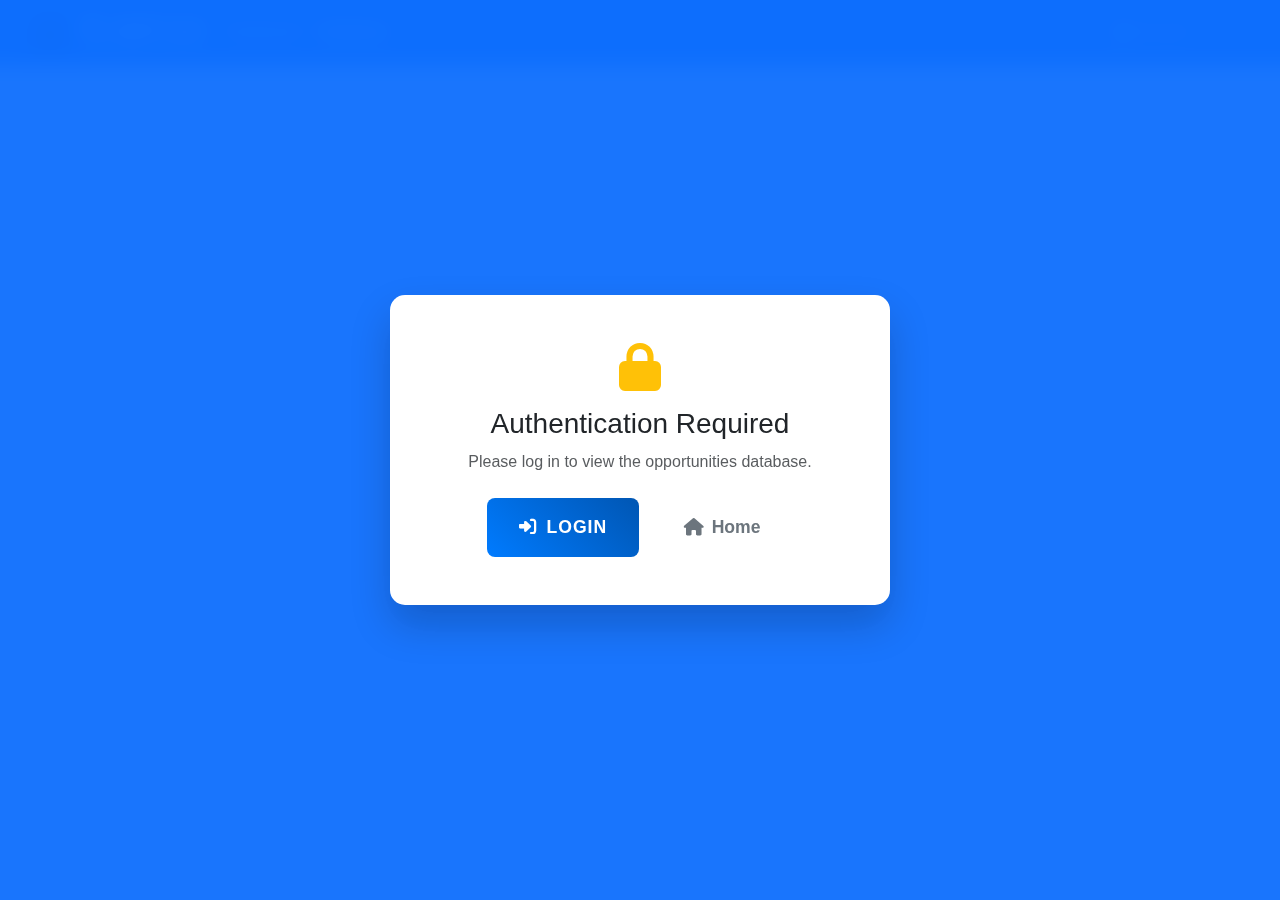
<file: public/database.html>
<!DOCTYPE html>
<html lang="en">
<head>
    <meta charset="UTF-8">
    <meta name="viewport" content="width=device-width, initial-scale=1.0">
    <title>Opportunities Database - SST 2.0</title>
    <meta name="description" content="Browse read-only SAM opportunities with sorting, filters, and interest tracking.">

    <!-- Bootstrap 5.3 CSS -->
    <link href="https://cdn.jsdelivr.net/npm/bootstrap@5.3.0/dist/css/bootstrap.min.css" rel="stylesheet">
    <!-- Font Awesome -->
    <link href="https://cdnjs.cloudflare.com/ajax/libs/font-awesome/6.4.0/css/all.min.css" rel="stylesheet">
    <!-- DataTables (Bootstrap 5) -->
    <link href="https://cdn.datatables.net/v/bs5/dt-2.0.8/fh-4.0.1/r-3.0.2/sl-2.0.3/datatables.min.css" rel="stylesheet"/>
    <!-- Custom CSS -->
    <link href="style.css" rel="stylesheet">
    <style>
        .table-tools .btn { margin-right: .5rem; }
        .column-toggle .form-check { margin-bottom: .25rem; }
        .dt-search input { border-radius: 8px !important; }
    </style>
</head>
<body>
    <!-- Auth overlays -->
    <div id="authCheck" class="d-none">
        <div class="auth-overlay"><div class="auth-modal"><div class="spinner"></div><p>Verifying authentication...</p></div></div>
    </div>
    <div id="loginRequired" class="d-none">
        <div class="auth-overlay">
            <div class="auth-modal text-center">
                <i class="fas fa-lock text-warning mb-3" style="font-size: 3rem;"></i>
                <h3 class="text-dark mb-2">Authentication Required</h3>
                <p class="text-muted mb-4">Please log in to view the opportunities database.</p>
                <a href="auth.html" class="btn btn-warning btn-lg btn-enhanced me-2"><i class="fas fa-sign-in-alt me-2"></i>Login</a>
                <a href="index.html" class="btn btn-outline-secondary btn-lg btn-animated"><i class="fas fa-home me-2"></i>Home</a>
            </div>
        </div>
    </div>

    <!-- Logo -->
    <div class="logo-container">
        <img src="static/images/Dbear Industries T.png" alt="Dbear Industries Logo" class="logo-image" />
    </div>

    <!-- Navigation -->
    <nav class="navbar navbar-expand-lg navbar-dark bg-primary fixed-top navbar-enhanced" id="mainNav">
        <div class="container">
            <a class="navbar-brand fw-bold" href="index.html"><i class="fas fa-search me-2"></i>SST 2.0</a>
            <button class="navbar-toggler" type="button" data-bs-toggle="collapse" data-bs-target="#navbarNav">
                <span class="navbar-toggler-icon"></span>
            </button>
            <div class="collapse navbar-collapse" id="navbarNav">
                <ul class="navbar-nav me-auto">
                    <li class="nav-item"><a class="nav-link" href="dashboard.html">Dashboard</a></li>
                    <li class="nav-item"><a class="nav-link active" aria-current="page" href="#">Database</a></li>
                </ul>
                <ul class="navbar-nav">
                    <li class="nav-item"><a class="nav-link" href="auth.html"><i class="fas fa-user me-1"></i>Account</a></li>
                </ul>
            </div>
        </div>
    </nav>

    <!-- Main Content (authenticated only) -->
    <main id="databaseContent" class="d-none" style="padding-top: 84px;">
        <section class="py-4">
            <div class="container">
                <div class="d-flex flex-wrap align-items-center justify-content-between mb-3">
                    <div>
                        <h2 class="fw-bold mb-1">Opportunities Database</h2>
                        <div class="text-muted">Read-only view. Sort, filter, hide columns, and mark interest.</div>
                    </div>
                    <div class="table-tools d-flex align-items-center">
                        <div class="dropdown me-2">
                            <button class="btn btn-outline-light btn-animated dropdown-toggle" type="button" data-bs-toggle="dropdown">
                                <i class="fas fa-columns me-1"></i>Columns
                            </button>
                            <div class="dropdown-menu p-3 column-toggle" id="columnToggleMenu" style="min-width: 260px;"></div>
                        </div>
                        <button id="resetFilters" class="btn btn-outline-light btn-animated"><i class="fas fa-filter-circle-xmark me-1"></i>Reset</button>
                    </div>
                </div>

                <div class="card card-enhanced">
                    <div class="card-body">
                        <div class="table-responsive">
                            <table id="opportunitiesTable" class="table table-striped table-hover align-middle w-100">
                                <thead class="table-light">
                                    <tr>
                                        <th>Interested</th>
                                        <th>Notice ID</th>
                                        <th>Title</th>
                                        <th>Agency</th>
                                        <th>Department</th>
                                        <th>NAICS</th>
                                        <th>PSC</th>
                                        <th>Type</th>
                                        <th>Posted</th>
                                        <th>Response Due</th>
                                        <th>Set-Aside</th>
                                    </tr>
                                </thead>
                                <tbody></tbody>
                            </table>
                        </div>
                        <div class="text-muted small mt-2"><i class="fas fa-info-circle me-1"></i>Data is read-only. Use the checkbox to mark items you're interested in (stored locally).</div>
                    </div>
                </div>
            </div>
        </section>
    </main>

    <!-- Bootstrap JS -->
    <script src="https://cdn.jsdelivr.net/npm/bootstrap@5.3.0/dist/js/bootstrap.bundle.min.js"></script>
    <!-- DataTables JS -->
    <script src="https://cdn.datatables.net/v/bs5/dt-2.0.8/fh-4.0.1/r-3.0.2/sl-2.0.3/datatables.min.js"></script>
    <!-- API Client & Enhanced -->
    <script src="api.js"></script>
    <script src="enhanced.js"></script>
    <!-- Database Logic -->
    <script src="database.js"></script>
</body>
</html>
</file>
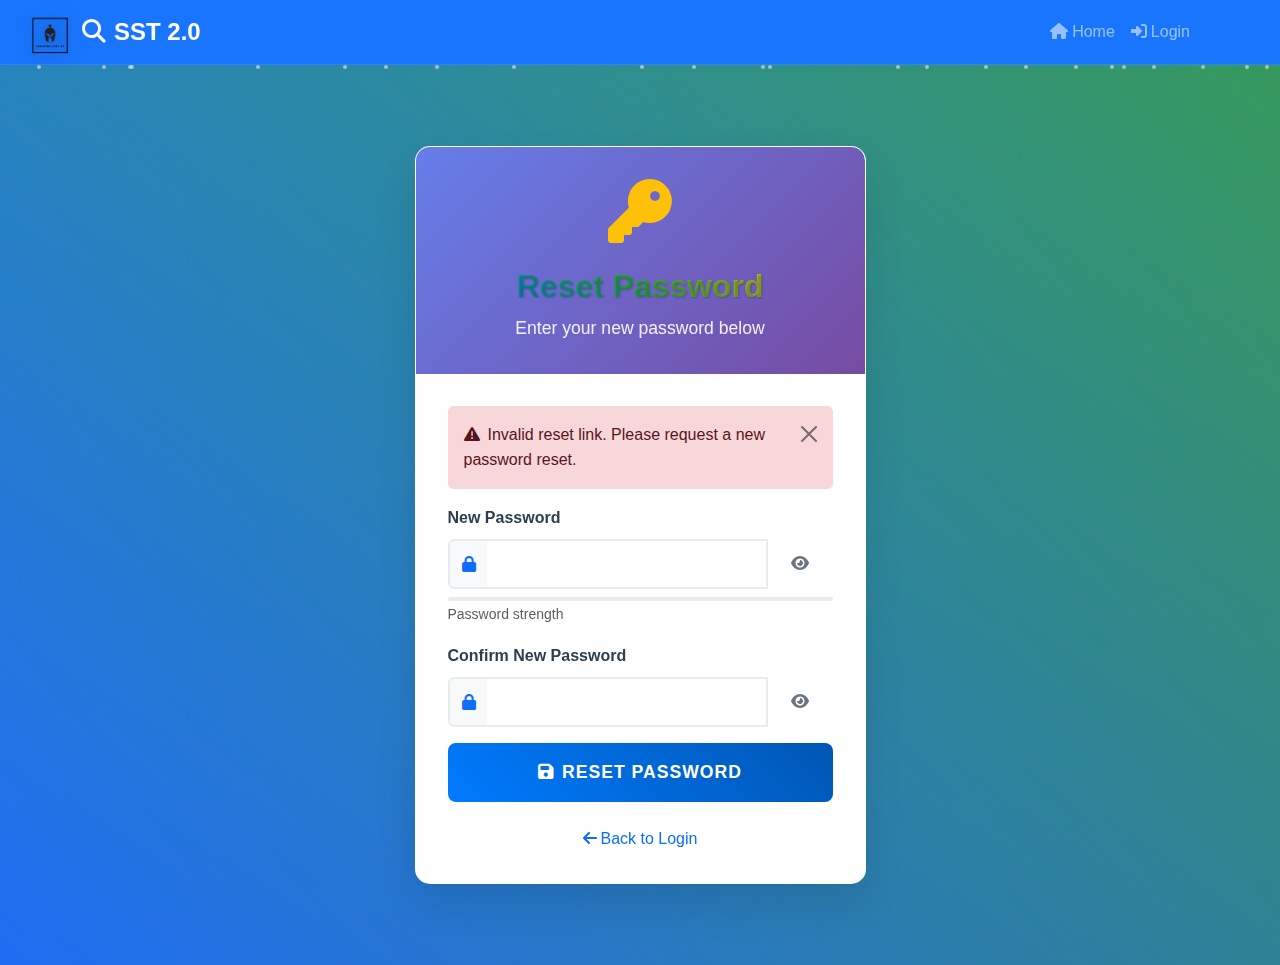
<file: public/reset-password.html>
<!DOCTYPE html>
<html lang="en">
<head>
    <meta charset="UTF-8">
    <meta name="viewport" content="width=device-width, initial-scale=1.0">
    <title>Reset Password - SST 2.0</title>
    <meta name="description" content="Reset your password">
    
    <!-- Bootstrap 5.3 CSS -->
    <link href="https://cdn.jsdelivr.net/npm/bootstrap@5.3.0/dist/css/bootstrap.min.css" rel="stylesheet">
    <!-- Font Awesome -->
    <link href="https://cdnjs.cloudflare.com/ajax/libs/font-awesome/6.4.0/css/all.min.css" rel="stylesheet">
    <!-- Custom CSS -->
    <link href="style.css" rel="stylesheet">
</head>
<body>
    <!-- Logo -->
    <div class="logo-container">
        <img src="static/images/Dbear Industries T.png" alt="Dbear Industries Logo" class="logo-image" />
    </div>
    
    <!-- Navigation -->
    <nav class="navbar navbar-expand-lg navbar-dark bg-primary navbar-enhanced">
        <div class="container">
            <a class="navbar-brand fw-bold" href="index.html">
                <i class="fas fa-search me-2"></i>SST 2.0
            </a>
            <div class="navbar-nav ms-auto">
                <a class="nav-link" href="index.html">
                    <i class="fas fa-home me-1"></i>Home
                </a>
                <a class="nav-link" href="auth.html">
                    <i class="fas fa-sign-in-alt me-1"></i>Login
                </a>
            </div>
        </div>
    </nav>

    <!-- Reset Password Container -->
    <div class="auth-container hero-enhanced">
        <!-- Particle Background -->
        <div class="particles">
            <div class="particle"></div>
            <div class="particle"></div>
            <div class="particle"></div>
            <div class="particle"></div>
            <div class="particle"></div>
            <div class="particle"></div>
            <div class="particle"></div>
            <div class="particle"></div>
            <div class="particle"></div>
        </div>
        <div class="container">
            <div class="row justify-content-center">
                <div class="col-lg-6 col-xl-5">
                    <div class="auth-card card-enhanced animate-fade-in-up">
                        <!-- Reset Password Header -->
                        <div class="auth-header text-center">
                            <div class="mb-4">
                                <i class="fas fa-key text-warning" style="font-size: 4rem;"></i>
                            </div>
                            <h2 class="auth-title text-gradient">Reset Password</h2>
                            <p class="auth-subtitle">Enter your new password below</p>
                        </div>

                        <!-- Reset Password Form -->
                        <div class="auth-form">
                            <form id="resetPasswordForm">
                                <div class="mb-3">
                                    <label for="newPassword" class="form-label">New Password</label>
                                    <div class="input-group">
                                        <span class="input-group-text"><i class="fas fa-lock"></i></span>
                                        <input type="password" class="form-control" id="newPassword" name="newPassword" required>
                                        <button class="btn btn-outline-secondary" type="button" id="toggleNewPassword">
                                            <i class="fas fa-eye"></i>
                                        </button>
                                    </div>
                                    <div class="password-strength mt-2">
                                        <div class="progress" style="height: 4px;">
                                            <div class="progress-bar" id="passwordStrength" role="progressbar" style="width: 0%"></div>
                                        </div>
                                        <small class="text-muted" id="passwordStrengthText">Password strength</small>
                                    </div>
                                </div>

                                <div class="mb-3">
                                    <label for="confirmPassword" class="form-label">Confirm New Password</label>
                                    <div class="input-group">
                                        <span class="input-group-text"><i class="fas fa-lock"></i></span>
                                        <input type="password" class="form-control" id="confirmPassword" name="confirmPassword" required>
                                        <button class="btn btn-outline-secondary" type="button" id="toggleConfirmPassword">
                                            <i class="fas fa-eye"></i>
                                        </button>
                                    </div>
                                </div>

                                <div class="mb-4">
                                    <div class="d-grid">
                                        <button type="submit" class="btn btn-success btn-lg btn-enhanced">
                                            <i class="fas fa-save me-2"></i>Reset Password
                                        </button>
                                    </div>
                                </div>

                                <div class="text-center">
                                    <a href="auth.html" class="text-decoration-none">
                                        <i class="fas fa-arrow-left me-1"></i>Back to Login
                                    </a>
                                </div>
                            </form>

                            <!-- Success Message -->
                            <div id="successMessage" class="d-none">
                                <div class="text-center py-4">
                                    <i class="fas fa-check-circle text-success mb-3" style="font-size: 4rem;"></i>
                                    <h4 class="text-success mb-3">Password Reset!</h4>
                                    <p class="text-muted mb-4">Your password has been successfully reset. You can now login with your new password.</p>
                                    <a href="auth.html" class="btn btn-primary btn-lg btn-enhanced">
                                        <i class="fas fa-sign-in-alt me-2"></i>Login Now
                                    </a>
                                </div>
                            </div>
                        </div>
                    </div>
                </div>
            </div>
        </div>
    </div>

    <!-- Bootstrap 5.3 JS -->
    <script src="https://cdn.jsdelivr.net/npm/bootstrap@5.3.0/dist/js/bootstrap.bundle.min.js"></script>
    <!-- Email Verification JS -->
    <script src="email_verification.js"></script>
    <!-- Custom JS -->
    <script src="script.js"></script>
    <!-- Enhanced Interactive JS -->
    <script src="enhanced.js"></script>
    <!-- Reset Password Logic -->
    <script>
        document.addEventListener('DOMContentLoaded', function() {
            const resetForm = document.getElementById('resetPasswordForm');
            const successMessage = document.getElementById('successMessage');
            const newPasswordInput = document.getElementById('newPassword');
            const confirmPasswordInput = document.getElementById('confirmPassword');
            const toggleNewPassword = document.getElementById('toggleNewPassword');
            const toggleConfirmPassword = document.getElementById('toggleConfirmPassword');
            
            // Get token from URL
            const urlParams = new URLSearchParams(window.location.search);
            const token = urlParams.get('token');
            
            if (!token) {
                showError('Invalid reset link. Please request a new password reset.');
                return;
            }

            // Verify token
            const tokenResult = window.passwordReset.verifyResetToken(token);
            if (!tokenResult.success) {
                showError(tokenResult.message);
                return;
            }

            // Password visibility toggles
            toggleNewPassword.addEventListener('click', function() {
                togglePasswordVisibility(newPasswordInput, toggleNewPassword);
            });

            toggleConfirmPassword.addEventListener('click', function() {
                togglePasswordVisibility(confirmPasswordInput, toggleConfirmPassword);
            });

            // Password strength indicator
            newPasswordInput.addEventListener('input', function() {
                updatePasswordStrength(this.value);
            });

            // Handle form submission
            resetForm.addEventListener('submit', function(e) {
                e.preventDefault();
                
                const newPassword = newPasswordInput.value;
                const confirmPassword = confirmPasswordInput.value;
                
                if (newPassword !== confirmPassword) {
                    showError('Passwords do not match');
                    return;
                }
                
                if (newPassword.length < 8) {
                    showError('Password must be at least 8 characters long');
                    return;
                }

                try {
                    const result = window.passwordReset.resetPassword(token, newPassword);
                    
                    if (result.success) {
                        // Show success message
                        resetForm.classList.add('d-none');
                        successMessage.classList.remove('d-none');
                    } else {
                        showError(result.message);
                    }
                } catch (error) {
                    showError('Password reset failed. Please try again.');
                }
            });

            // Toggle password visibility
            function togglePasswordVisibility(input, button) {
                const type = input.getAttribute('type') === 'password' ? 'text' : 'password';
                input.setAttribute('type', type);
                
                const icon = button.querySelector('i');
                icon.classList.toggle('fa-eye');
                icon.classList.toggle('fa-eye-slash');
            }

            // Update password strength
            function updatePasswordStrength(password) {
                const strength = calculatePasswordStrength(password);
                const strengthBar = document.getElementById('passwordStrength');
                const strengthText = document.getElementById('passwordStrengthText');
                
                const percentage = (strength.score / 5) * 100;
                strengthBar.style.width = percentage + '%';
                
                strengthBar.classList.remove('bg-danger', 'bg-warning', 'bg-info', 'bg-success');
                
                if (strength.score <= 2) {
                    strengthBar.classList.add('bg-danger');
                    strengthText.textContent = 'Weak password';
                    strengthText.className = 'text-danger';
                } else if (strength.score === 3) {
                    strengthBar.classList.add('bg-warning');
                    strengthText.textContent = 'Fair password';
                    strengthText.className = 'text-warning';
                } else if (strength.score === 4) {
                    strengthBar.classList.add('bg-info');
                    strengthText.textContent = 'Good password';
                    strengthText.className = 'text-info';
                } else {
                    strengthBar.classList.add('bg-success');
                    strengthText.textContent = 'Strong password';
                    strengthText.className = 'text-success';
                }
            }

            // Calculate password strength
            function calculatePasswordStrength(password) {
                let score = 0;
                
                if (password.length >= 8) score += 1;
                if (password.length >= 12) score += 1;
                if (/[a-z]/.test(password)) score += 1;
                if (/[A-Z]/.test(password)) score += 1;
                if (/[0-9]/.test(password)) score += 1;
                if (/[^A-Za-z0-9]/.test(password)) score += 1;
                
                return { score: Math.min(score, 5) };
            }

            // Show error message
            function showError(message) {
                const alertDiv = document.createElement('div');
                alertDiv.className = 'alert alert-danger alert-dismissible fade show';
                alertDiv.innerHTML = `
                    <i class="fas fa-exclamation-triangle me-2"></i>${message}
                    <button type="button" class="btn-close" data-bs-dismiss="alert"></button>
                `;
                resetForm.insertBefore(alertDiv, resetForm.firstChild);
                
                setTimeout(() => {
                    if (alertDiv.parentNode) {
                        alertDiv.remove();
                    }
                }, 5000);
            }
        });
    </script>
</body>
</html>
</file>
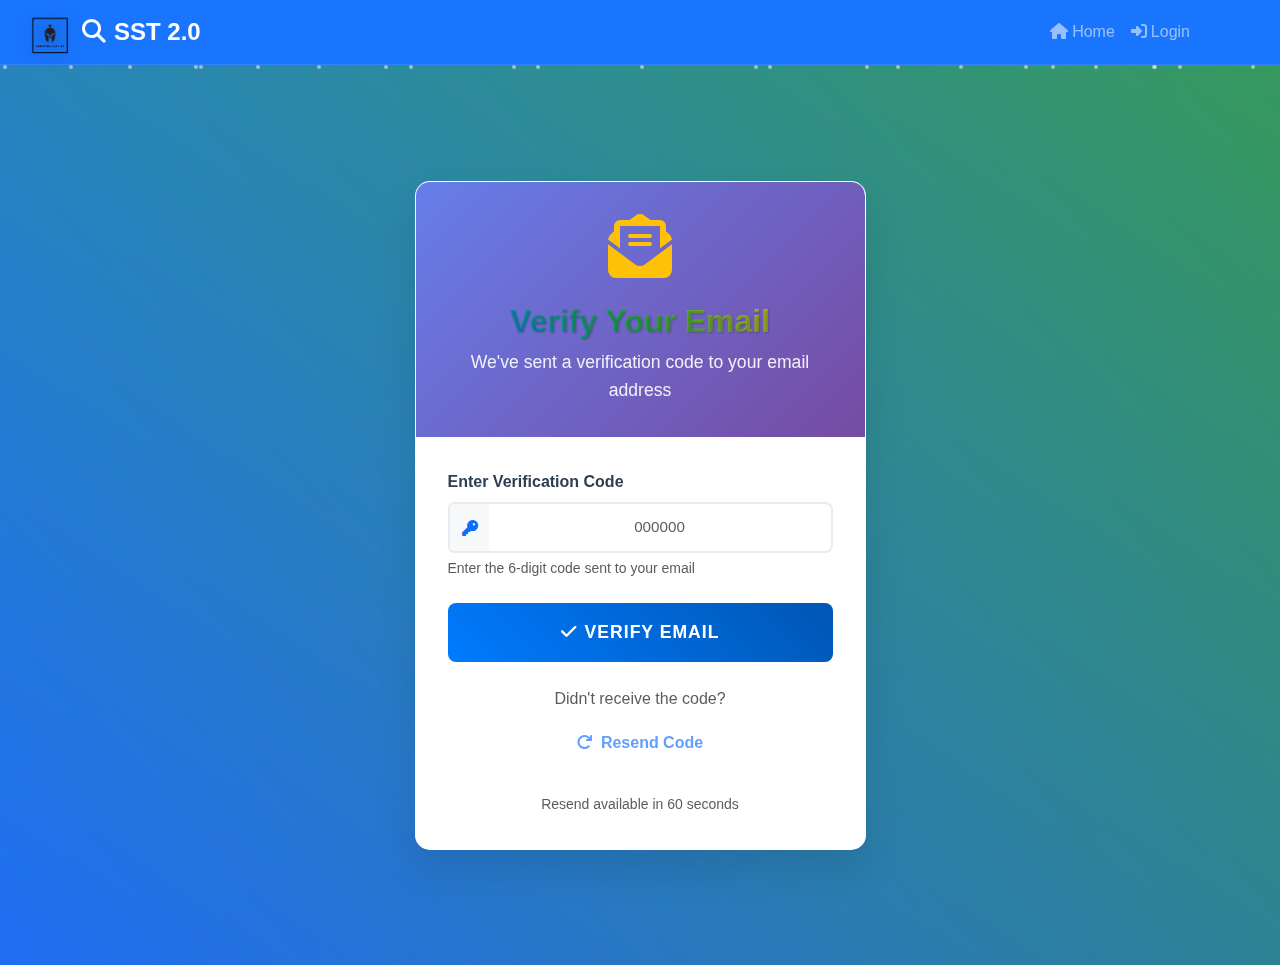
<file: public/verify-email.html>
<!DOCTYPE html>
<html lang="en">
<head>
    <meta charset="UTF-8">
    <meta name="viewport" content="width=device-width, initial-scale=1.0">
    <title>Verify Email - SST 2.0</title>
    <meta name="description" content="Verify your email address to complete registration">
    
    <!-- Bootstrap 5.3 CSS -->
    <link href="https://cdn.jsdelivr.net/npm/bootstrap@5.3.0/dist/css/bootstrap.min.css" rel="stylesheet">
    <!-- Font Awesome -->
    <link href="https://cdnjs.cloudflare.com/ajax/libs/font-awesome/6.4.0/css/all.min.css" rel="stylesheet">
    <!-- Custom CSS -->
    <link href="style.css" rel="stylesheet">
</head>
<body>
    <!-- Logo -->
    <div class="logo-container">
        <img src="static/images/Dbear Industries T.png" alt="Dbear Industries Logo" class="logo-image" />
    </div>
    
    <!-- Navigation -->
    <nav class="navbar navbar-expand-lg navbar-dark bg-primary navbar-enhanced">
        <div class="container">
            <a class="navbar-brand fw-bold" href="index.html">
                <i class="fas fa-search me-2"></i>SST 2.0
            </a>
            <div class="navbar-nav ms-auto">
                <a class="nav-link" href="index.html">
                    <i class="fas fa-home me-1"></i>Home
                </a>
                <a class="nav-link" href="auth.html">
                    <i class="fas fa-sign-in-alt me-1"></i>Login
                </a>
            </div>
        </div>
    </nav>

    <!-- Verification Container -->
    <div class="auth-container hero-enhanced">
        <!-- Particle Background -->
        <div class="particles">
            <div class="particle"></div>
            <div class="particle"></div>
            <div class="particle"></div>
            <div class="particle"></div>
            <div class="particle"></div>
            <div class="particle"></div>
            <div class="particle"></div>
            <div class="particle"></div>
            <div class="particle"></div>
        </div>
        <div class="container">
            <div class="row justify-content-center">
                <div class="col-lg-6 col-xl-5">
                    <div class="auth-card card-enhanced animate-fade-in-up">
                        <!-- Verification Header -->
                        <div class="auth-header text-center">
                            <div class="mb-4">
                                <i class="fas fa-envelope-open-text text-warning" style="font-size: 4rem;"></i>
                            </div>
                            <h2 class="auth-title text-gradient">Verify Your Email</h2>
                            <p class="auth-subtitle">We've sent a verification code to your email address</p>
                        </div>

                        <!-- Verification Form -->
                        <div class="auth-form">
                            <form id="verificationForm">
                                <div class="mb-4">
                                    <label for="verificationCode" class="form-label">Enter Verification Code</label>
                                    <div class="input-group">
                                        <span class="input-group-text"><i class="fas fa-key"></i></span>
                                        <input type="text" class="form-control form-control-lg text-center" 
                                               id="verificationCode" name="verificationCode" 
                                               placeholder="000000" maxlength="6" required>
                                    </div>
                                    <div class="form-text">Enter the 6-digit code sent to your email</div>
                                </div>

                                <div class="mb-4">
                                    <div class="d-grid gap-2">
                                        <button type="submit" class="btn btn-success btn-lg btn-enhanced">
                                            <i class="fas fa-check me-2"></i>Verify Email
                                        </button>
                                    </div>
                                </div>

                                <div class="text-center">
                                    <p class="text-muted mb-2">Didn't receive the code?</p>
                                    <button type="button" class="btn btn-outline-primary" id="resendCode">
                                        <i class="fas fa-redo me-2"></i>Resend Code
                                    </button>
                                </div>

                                <div class="text-center mt-4">
                                    <div class="countdown-timer">
                                        <small class="text-muted">Resend available in <span id="countdown">60</span> seconds</small>
                                    </div>
                                </div>
                            </form>

                            <!-- Success Message -->
                            <div id="successMessage" class="d-none">
                                <div class="text-center py-4">
                                    <i class="fas fa-check-circle text-success mb-3" style="font-size: 4rem;"></i>
                                    <h4 class="text-success mb-3">Email Verified!</h4>
                                    <p class="text-muted mb-4">Your email has been successfully verified. You can now access your dashboard.</p>
                                    <a href="dashboard.html" class="btn btn-primary btn-lg btn-enhanced">
                                        <i class="fas fa-tachometer-alt me-2"></i>Go to Dashboard
                                    </a>
                                </div>
                            </div>
                        </div>
                    </div>
                </div>
            </div>
        </div>
    </div>

    <!-- Bootstrap 5.3 JS -->
    <script src="https://cdn.jsdelivr.net/npm/bootstrap@5.3.0/dist/js/bootstrap.bundle.min.js"></script>
    <!-- Email Verification JS -->
    <script src="email_verification.js"></script>
    <!-- Custom JS -->
    <script src="script.js"></script>
    <!-- Enhanced Interactive JS -->
    <script src="enhanced.js"></script>
    <!-- Verification Logic -->
    <script>
        document.addEventListener('DOMContentLoaded', function() {
            const verificationForm = document.getElementById('verificationForm');
            const resendButton = document.getElementById('resendCode');
            const countdownElement = document.getElementById('countdown');
            const successMessage = document.getElementById('successMessage');
            
            let countdown = 60;
            let countdownInterval;

            // Get email from URL parameters or localStorage
            const urlParams = new URLSearchParams(window.location.search);
            const email = urlParams.get('email') || JSON.parse(localStorage.getItem('sst_user_data') || '{}').email;

            // Start countdown
            startCountdown();

            // Handle form submission
            verificationForm.addEventListener('submit', async function(e) {
                e.preventDefault();
                
                const code = document.getElementById('verificationCode').value;
                
                if (code.length !== 6) {
                    showError('Please enter a valid 6-digit code');
                    return;
                }

                try {
                    const result = window.emailVerification.verifyCode(email, code);
                    
                    if (result.success) {
                        // Mark email as verified in localStorage
                        const userData = JSON.parse(localStorage.getItem('sst_user_data') || '{}');
                        userData.emailVerified = true;
                        localStorage.setItem('sst_user_data', JSON.stringify(userData));
                        
                        // Show success message
                        verificationForm.classList.add('d-none');
                        successMessage.classList.remove('d-none');
                    } else {
                        showError(result.message);
                    }
                } catch (error) {
                    showError('Verification failed. Please try again.');
                }
            });

            // Handle resend code
            resendButton.addEventListener('click', async function() {
                if (countdown > 0) {
                    showError(`Please wait ${countdown} seconds before requesting a new code`);
                    return;
                }

                try {
                    const result = await window.emailVerification.resendVerificationCode(email);
                    if (result.success) {
                        showSuccess('New verification code sent!');
                        countdown = 60;
                        startCountdown();
                    } else {
                        showError(result.message);
                    }
                } catch (error) {
                    showError('Failed to resend code. Please try again.');
                }
            });

            // Start countdown timer
            function startCountdown() {
                countdown = 60;
                resendButton.disabled = true;
                
                countdownInterval = setInterval(() => {
                    countdown--;
                    countdownElement.textContent = countdown;
                    
                    if (countdown <= 0) {
                        clearInterval(countdownInterval);
                        resendButton.disabled = false;
                        countdownElement.textContent = '0';
                    }
                }, 1000);
            }

            // Show error message
            function showError(message) {
                const alertDiv = document.createElement('div');
                alertDiv.className = 'alert alert-danger alert-dismissible fade show';
                alertDiv.innerHTML = `
                    <i class="fas fa-exclamation-triangle me-2"></i>${message}
                    <button type="button" class="btn-close" data-bs-dismiss="alert"></button>
                `;
                verificationForm.insertBefore(alertDiv, verificationForm.firstChild);
                
                setTimeout(() => {
                    if (alertDiv.parentNode) {
                        alertDiv.remove();
                    }
                }, 5000);
            }

            // Show success message
            function showSuccess(message) {
                const alertDiv = document.createElement('div');
                alertDiv.className = 'alert alert-success alert-dismissible fade show';
                alertDiv.innerHTML = `
                    <i class="fas fa-check-circle me-2"></i>${message}
                    <button type="button" class="btn-close" data-bs-dismiss="alert"></button>
                `;
                verificationForm.insertBefore(alertDiv, verificationForm.firstChild);
                
                setTimeout(() => {
                    if (alertDiv.parentNode) {
                        alertDiv.remove();
                    }
                }, 3000);
            }
        });
    </script>
</body>
</html>
</file>
<file: public/style.css>
/* SST 2.0 Comprehensive Styles - Flask App + Landing Page */

/* CSS Variables */
:root {
    /* Primary Colors */
    --primary-color: #0d6efd;
    --secondary-color: #6c757d;
    --success-color: #198754;
    --warning-color: #ffc107;
    --danger-color: #dc3545;
    --info-color: #0dcaf0;
    --light-color: #f8f9fa;
    --dark-color: #212529;
    
    /* Gradients */
    --gradient-primary: linear-gradient(135deg, #667eea 0%, #764ba2 100%);
    --gradient-secondary: linear-gradient(135deg, #f093fb 0%, #f5576c 100%);
    
    /* Shadows */
    --shadow-sm: 0 0.125rem 0.25rem rgba(0, 0, 0, 0.075);
    --shadow: 0 0.5rem 1rem rgba(0, 0, 0, 0.15);
    --shadow-lg: 0 1rem 3rem rgba(0, 0, 0, 0.175);
    --shadow-xl: 0 0.15rem 1.75rem 0 rgba(58, 59, 69, 0.15);
    
    /* Borders */
    --border-color: #e3e6f0;
}

/* Global Reset */
* {
    margin: 0;
    padding: 0;
    box-sizing: border-box;
}

/* Global Styles */
body {
    font-family: 'Segoe UI', Tahoma, Geneva, Verdana, sans-serif;
    line-height: 1.6;
    color: #2c3e50;
    background-color: var(--light-color);
    overflow-x: hidden;
    font-weight: 400;
}

/* Section Headers */
.display-5 {
    color: #2c3e50;
    font-weight: 700;
    text-shadow: 1px 1px 2px rgba(0, 0, 0, 0.1);
}

.lead {
    color: #495057;
    font-weight: 400;
    line-height: 1.6;
}

html {
    scroll-behavior: smooth;
}

/* ===== LANDING PAGE STYLES ===== */

/* Logo Container */
.logo-container {
    position: fixed;
    top: 10px;
    left: 20px;
    z-index: 1050;
    transition: all 0.3s ease;
}

.logo-container:hover {
    transform: scale(1.05);
}

.logo-image {
    height: 60px;
    width: auto;
    max-width: 200px;
    object-fit: contain;
    display: block;
    filter: drop-shadow(0 2px 8px rgba(0, 0, 0, 0.3));
}

/* Hero Section */
.hero-section {
    background: var(--gradient-primary);
    position: relative;
    overflow: hidden;
    min-height: 100vh;
    display: flex;
    align-items: center;
}

.hero-section::before {
    content: '';
    position: absolute;
    top: 0;
    left: 0;
    right: 0;
    bottom: 0;
    background: url('data:image/svg+xml,<svg xmlns="http://www.w3.org/2000/svg" viewBox="0 0 1000 1000"><polygon fill="rgba(255,255,255,0.1)" points="0,1000 1000,0 1000,1000"/></svg>');
    background-size: cover;
    background-position: center;
}

.hero-section .container {
    position: relative;
    z-index: 2;
}

.hero-section h1 {
    font-size: 3.5rem;
    line-height: 1.2;
    font-weight: 700;
    color: white;
    text-shadow: 2px 2px 4px rgba(0, 0, 0, 0.3);
    margin-bottom: 1rem;
}

.hero-section h2 {
    font-size: 1.5rem;
    font-weight: 400;
    color: white;
    text-shadow: 1px 1px 2px rgba(0, 0, 0, 0.3);
    margin-bottom: 1.5rem;
}

.hero-section .lead {
    color: white;
    font-size: 1.25rem;
    text-shadow: 1px 1px 2px rgba(0, 0, 0, 0.3);
    font-weight: 400;
    line-height: 1.6;
}

/* Dashboard Preview */
.hero-image {
    display: flex;
    justify-content: center;
    align-items: center;
    padding: 2rem 0;
}

.dashboard-preview {
    background: white;
    border-radius: 12px;
    box-shadow: var(--shadow-lg);
    overflow: hidden;
    max-width: 500px;
    width: 100%;
    transform: perspective(1000px) rotateY(-5deg) rotateX(5deg);
    transition: transform 0.3s ease;
}

.dashboard-preview:hover {
    transform: perspective(1000px) rotateY(0deg) rotateX(0deg);
}

.preview-header {
    background: #f8f9fa;
    padding: 1rem;
    border-bottom: 1px solid #dee2e6;
    display: flex;
    align-items: center;
    gap: 1rem;
}

.preview-dots {
    display: flex;
    gap: 0.5rem;
}

.dot {
    width: 12px;
    height: 12px;
    border-radius: 50%;
}

.dot.red { background-color: #ff5f57; }
.dot.yellow { background-color: #ffbd2e; }
.dot.green { background-color: #28ca42; }

.preview-title {
    font-weight: 600;
    color: var(--dark-color);
}

.preview-content {
    padding: 1.5rem;
}

.stats-grid {
    display: grid;
    grid-template-columns: repeat(3, 1fr);
    gap: 1rem;
}

.stat-card {
    text-align: center;
    padding: 1rem;
    background: #f8f9fa;
    border-radius: 8px;
    transition: transform 0.3s ease;
}

.stat-card:hover {
    transform: translateY(-2px);
}

.stat-card i {
    font-size: 1.5rem;
    color: var(--primary-color);
    margin-bottom: 0.5rem;
    display: block;
}

.stat-card span {
    display: block;
    font-size: 1.25rem;
    font-weight: 700;
    color: var(--dark-color);
}

.stat-card small {
    color: var(--secondary-color);
    font-size: 0.875rem;
}

/* Feature Cards */
.feature-card {
    background: white;
    border-radius: 12px;
    padding: 2rem;
    text-align: center;
    box-shadow: var(--shadow-sm);
    transition: all 0.3s ease;
    border: 1px solid #e9ecef;
    height: 100%;
}

.feature-card:hover {
    transform: translateY(-5px);
    box-shadow: var(--shadow-lg);
    border-color: var(--primary-color);
}

.feature-icon {
    width: 80px;
    height: 80px;
    background: var(--gradient-primary);
    border-radius: 50%;
    display: flex;
    align-items: center;
    justify-content: center;
    margin: 0 auto 1.5rem;
    transition: transform 0.3s ease;
}

.feature-card:hover .feature-icon {
    transform: scale(1.1);
}

.feature-icon i {
    font-size: 2rem;
    color: white;
}

.feature-card h4 {
    font-size: 1.25rem;
    font-weight: 700;
    margin-bottom: 1rem;
    color: #2c3e50;
    line-height: 1.3;
}

.feature-card p {
    color: #495057;
    line-height: 1.6;
    font-size: 0.95rem;
    font-weight: 400;
}

/* Demo Section */
.demo-container {
    background: white;
    border-radius: 12px;
    box-shadow: var(--shadow);
    overflow: hidden;
    border: 1px solid #e9ecef;
}

.demo-header {
    background: var(--primary-color);
    color: white;
    padding: 1.5rem;
    display: flex;
    justify-content: space-between;
    align-items: center;
    flex-wrap: wrap;
    gap: 1rem;
}

.demo-header h3 {
    margin: 0;
    font-size: 1.5rem;
    font-weight: 700;
    text-shadow: 1px 1px 2px rgba(0, 0, 0, 0.2);
}

.demo-content {
    padding: 2rem;
}

.demo-stats {
    display: grid;
    grid-template-columns: repeat(auto-fit, minmax(150px, 1fr));
    gap: 2rem;
    margin-bottom: 2rem;
}

.demo-stat {
    text-align: center;
}

.stat-number {
    font-size: 2.5rem;
    font-weight: 800;
    color: var(--primary-color);
    line-height: 1;
    text-shadow: 1px 1px 2px rgba(0, 0, 0, 0.1);
}

.stat-label {
    color: #495057;
    font-size: 0.9rem;
    margin-top: 0.5rem;
    font-weight: 500;
}

.demo-features {
    display: grid;
    grid-template-columns: repeat(auto-fit, minmax(250px, 1fr));
    gap: 1rem;
}

.feature-item {
    display: flex;
    align-items: center;
    gap: 0.75rem;
    padding: 1rem;
    background: #f8f9fa;
    border-radius: 8px;
    transition: all 0.3s ease;
    border: 1px solid #e9ecef;
}

.feature-item:hover {
    background: #e9ecef;
    transform: translateX(5px);
}

.feature-item i {
    font-size: 1.25rem;
    color: var(--success-color);
}

.feature-item span {
    color: #2c3e50;
    font-weight: 500;
}

/* ===== FLASK APP STYLES ===== */

/* Navigation */
.navbar {
    transition: all 0.3s ease;
    backdrop-filter: blur(10px);
    background: rgba(13, 110, 253, 0.95) !important;
}

.navbar-brand {
    font-size: 1.5rem;
    font-weight: 700;
}

.nav-link {
    font-weight: 500;
    transition: color 0.3s ease;
}

.nav-link:hover {
    color: var(--warning-color) !important;
}

/* Cards */
.card {
    border: none;
    border-radius: 0.35rem;
    box-shadow: var(--shadow-xl);
    transition: transform 0.3s ease, box-shadow 0.3s ease;
}

.card:hover {
    transform: translateY(-2px);
    box-shadow: 0 0.25rem 2rem 0 rgba(58, 59, 69, 0.2);
}

.card-header {
    background-color: #f8f9fc;
    border-bottom: 1px solid var(--border-color);
    font-weight: 600;
}

/* Tables */
.table {
    font-size: 0.875rem;
}

.table th {
    border-top: none;
    font-weight: 600;
    color: var(--dark-color);
}

.table td {
    vertical-align: middle;
}

/* Buttons */
.btn {
    border-radius: 8px;
    font-weight: 500;
    transition: all 0.3s ease;
    border: none;
    padding: 0.75rem 1.5rem;
}

.btn:hover {
    transform: translateY(-2px);
    box-shadow: var(--shadow);
}

.btn-lg {
    padding: 1rem 2rem;
    font-size: 1.125rem;
}

.btn-warning {
    background: var(--warning-color);
    color: var(--dark-color);
}

.btn-warning:hover {
    background: #e0a800;
    color: var(--dark-color);
}

/* Forms */
.form-control {
    border-radius: 0.35rem;
    border: 1px solid var(--border-color);
    transition: border-color 0.15s ease-in-out, box-shadow 0.15s ease-in-out;
}

.form-control:focus {
    border-color: var(--primary-color);
    box-shadow: 0 0 0 0.2rem rgba(13, 110, 253, 0.25);
}

/* Statistics Cards */
.stat-card-flask {
    background: linear-gradient(45deg, var(--primary-color), #667eea);
    color: white;
    border-radius: 0.35rem;
    padding: 1.5rem;
    text-align: center;
    transition: transform 0.3s ease;
}

.stat-card-flask:hover {
    transform: translateY(-5px);
}

.stat-card-flask .stat-number {
    font-size: 2rem;
    font-weight: 700;
    margin-bottom: 0.5rem;
}

.stat-card-flask .stat-label {
    font-size: 0.875rem;
    opacity: 0.9;
}

/* Charts */
.chart-container {
    position: relative;
    height: 300px;
    margin: 1rem 0;
}

/* Loading States */
.loading {
    display: inline-block;
    width: 20px;
    height: 20px;
    border: 3px solid rgba(255, 255, 255, 0.3);
    border-radius: 50%;
    border-top-color: #fff;
    animation: spin 1s ease-in-out infinite;
}

@keyframes spin {
    to { transform: rotate(360deg); }
}

/* Modals */
.modal-content {
    border: none;
    border-radius: 0.5rem;
    box-shadow: var(--shadow-lg);
}

.modal-header {
    border-bottom: 1px solid var(--border-color);
    background-color: #f8f9fc;
}

/* Alerts */
.alert {
    border: none;
    border-radius: 0.35rem;
    font-weight: 500;
}

/* Progress Bars */
.progress {
    height: 0.5rem;
    border-radius: 0.25rem;
    background-color: #e9ecef;
}

.progress-bar {
    border-radius: 0.25rem;
}

/* ===== RESPONSIVE DESIGN ===== */

@media (max-width: 768px) {
    .logo-container {
        top: 8px;
        left: 15px;
    }
    
    .logo-image {
        height: 50px;
        max-width: 160px;
    }
    
    .hero-section h1 {
        font-size: 2.5rem;
    }
    
    .hero-section h2 {
        font-size: 1.25rem;
    }
    
    .dashboard-preview {
        transform: none;
        margin-top: 2rem;
    }
    
    .demo-header {
        flex-direction: column;
        text-align: center;
    }
    
    .demo-stats {
        grid-template-columns: 1fr;
        gap: 1rem;
    }
    
    .demo-features {
        grid-template-columns: 1fr;
    }
    
    .d-flex.gap-3 {
        flex-direction: column;
        align-items: center;
    }
    
    .d-flex.gap-3 .btn {
        width: 100%;
        max-width: 300px;
    }
    
    .stats-grid {
        grid-template-columns: 1fr;
    }
}

@media (max-width: 576px) {
    .logo-container {
        top: 6px;
        left: 10px;
    }
    
    .logo-image {
        height: 40px;
        max-width: 120px;
    }
    
    .hero-section h1 {
        font-size: 2rem;
    }
    
    .feature-card {
        padding: 1.5rem;
    }
    
    .demo-content {
        padding: 1.5rem;
    }
    
    .stat-number {
        font-size: 2rem;
    }
}

/* ===== ANIMATIONS ===== */

@keyframes fadeInUp {
    from {
        opacity: 0;
        transform: translateY(30px);
    }
    to {
        opacity: 1;
        transform: translateY(0);
    }
}

.feature-card {
    animation: fadeInUp 0.6s ease forwards;
}

.feature-card:nth-child(1) { animation-delay: 0.1s; }
.feature-card:nth-child(2) { animation-delay: 0.2s; }
.feature-card:nth-child(3) { animation-delay: 0.3s; }
.feature-card:nth-child(4) { animation-delay: 0.4s; }
.feature-card:nth-child(5) { animation-delay: 0.5s; }
.feature-card:nth-child(6) { animation-delay: 0.6s; }

/* ===== UTILITY CLASSES ===== */

.text-gradient {
    background: var(--gradient-primary);
    -webkit-background-clip: text;
    -webkit-text-fill-color: transparent;
    background-clip: text;
}

.shadow-custom {
    box-shadow: 0 10px 30px rgba(0, 0, 0, 0.1);
}

/* Social Links */
.social-links a {
    text-decoration: none;
    transition: color 0.3s ease;
}

.social-links a:hover {
    color: var(--warning-color) !important;
}

/* Reveal Animation */
.revealed {
    opacity: 1 !important;
    transform: translateY(0) !important;
}

/* ===== ANIMATIONS & INTERACTIVE EFFECTS ===== */

/* Keyframe Animations */
@keyframes fadeInUp {
    from {
        opacity: 0;
        transform: translateY(30px);
    }
    to {
        opacity: 1;
        transform: translateY(0);
    }
}

@keyframes fadeInLeft {
    from {
        opacity: 0;
        transform: translateX(-30px);
    }
    to {
        opacity: 1;
        transform: translateX(0);
    }
}

@keyframes fadeInRight {
    from {
        opacity: 0;
        transform: translateX(30px);
    }
    to {
        opacity: 1;
        transform: translateX(0);
    }
}

@keyframes pulse {
    0% {
        transform: scale(1);
    }
    50% {
        transform: scale(1.05);
    }
    100% {
        transform: scale(1);
    }
}

@keyframes float {
    0%, 100% {
        transform: translateY(0px);
    }
    50% {
        transform: translateY(-10px);
    }
}

@keyframes glow {
    0%, 100% {
        box-shadow: 0 0 5px rgba(13, 110, 253, 0.3);
    }
    50% {
        box-shadow: 0 0 20px rgba(13, 110, 253, 0.6), 0 0 30px rgba(13, 110, 253, 0.4);
    }
}

@keyframes slideInFromTop {
    from {
        opacity: 0;
        transform: translateY(-50px);
    }
    to {
        opacity: 1;
        transform: translateY(0);
    }
}

@keyframes bounceIn {
    0% {
        opacity: 0;
        transform: scale(0.3);
    }
    50% {
        opacity: 1;
        transform: scale(1.05);
    }
    70% {
        transform: scale(0.9);
    }
    100% {
        opacity: 1;
        transform: scale(1);
    }
}

@keyframes shimmer {
    0% {
        background-position: -200% 0;
    }
    100% {
        background-position: 200% 0;
    }
}

@keyframes typewriter {
    from {
        width: 0;
    }
    to {
        width: 100%;
    }
}

@keyframes blink {
    0%, 50% {
        border-color: transparent;
    }
    51%, 100% {
        border-color: #007bff;
    }
}

/* Animation Classes */
.animate-fade-in-up {
    animation: fadeInUp 0.8s ease-out;
}

.animate-fade-in-left {
    animation: fadeInLeft 0.8s ease-out;
}

.animate-fade-in-right {
    animation: fadeInRight 0.8s ease-out;
}

.animate-pulse {
    animation: pulse 2s infinite;
}

.animate-float {
    animation: float 3s ease-in-out infinite;
}

.animate-glow {
    animation: glow 2s ease-in-out infinite;
}

.animate-slide-in-top {
    animation: slideInFromTop 0.8s ease-out;
}

.animate-bounce-in {
    animation: bounceIn 0.8s ease-out;
}

.animate-shimmer {
    background: linear-gradient(90deg, transparent, rgba(255, 255, 255, 0.4), transparent);
    background-size: 200% 100%;
    animation: shimmer 2s infinite;
}

.animate-typewriter {
    overflow: hidden;
    border-right: 2px solid #007bff;
    white-space: nowrap;
    animation: typewriter 3s steps(40, end), blink 0.75s step-end infinite;
}

/* Hover Effects */
.hover-lift {
    transition: all 0.3s ease;
}

.hover-lift:hover {
    transform: translateY(-5px);
    box-shadow: 0 10px 25px rgba(0, 0, 0, 0.15);
}

.hover-glow:hover {
    box-shadow: 0 0 20px rgba(13, 110, 253, 0.4);
}

.hover-scale:hover {
    transform: scale(1.05);
}

.hover-rotate:hover {
    transform: rotate(5deg);
}

/* Interactive Elements */
.interactive-card {
    transition: all 0.3s cubic-bezier(0.4, 0, 0.2, 1);
    cursor: pointer;
}

.interactive-card:hover {
    transform: translateY(-8px) scale(1.02);
    box-shadow: 0 20px 40px rgba(0, 0, 0, 0.1);
}

.interactive-card:active {
    transform: translateY(-4px) scale(0.98);
}

/* Gradient Animations */
.gradient-animated {
    background: linear-gradient(-45deg, #007bff, #0056b3, #28a745, #20c997);
    background-size: 400% 400%;
    animation: gradientShift 8s ease infinite;
}

@keyframes gradientShift {
    0% {
        background-position: 0% 50%;
    }
    50% {
        background-position: 100% 50%;
    }
    100% {
        background-position: 0% 50%;
    }
}

/* Text Effects */
.text-gradient {
    background: linear-gradient(45deg, #007bff, #28a745, #ffc107);
    -webkit-background-clip: text;
    -webkit-text-fill-color: transparent;
    background-clip: text;
    animation: gradientShift 3s ease infinite;
}

.text-shimmer {
    background: linear-gradient(90deg, #333, #007bff, #333);
    background-size: 200% 100%;
    -webkit-background-clip: text;
    -webkit-text-fill-color: transparent;
    background-clip: text;
    animation: shimmer 2s infinite;
}

/* Button Animations */
.btn-animated {
    position: relative;
    overflow: hidden;
    transition: all 0.3s ease;
}

.btn-animated::before {
    content: '';
    position: absolute;
    top: 0;
    left: -100%;
    width: 100%;
    height: 100%;
    background: linear-gradient(90deg, transparent, rgba(255, 255, 255, 0.2), transparent);
    transition: left 0.5s;
}

.btn-animated:hover::before {
    left: 100%;
}

.btn-animated:hover {
    transform: translateY(-2px);
    box-shadow: 0 8px 25px rgba(0, 0, 0, 0.2);
}

/* Loading Spinner */
.spinner {
    width: 40px;
    height: 40px;
    border: 4px solid #f3f3f3;
    border-top: 4px solid #007bff;
    border-radius: 50%;
    animation: spin 1s linear infinite;
}

@keyframes spin {
    0% { transform: rotate(0deg); }
    100% { transform: rotate(360deg); }
}

/* Particle Background Effect */
.particles {
    position: absolute;
    top: 0;
    left: 0;
    width: 100%;
    height: 100%;
    overflow: hidden;
    pointer-events: none;
}

.particle {
    position: absolute;
    width: 4px;
    height: 4px;
    background: rgba(255, 255, 255, 0.5);
    border-radius: 50%;
    animation: float 6s infinite linear;
}

.particle:nth-child(1) { left: 10%; animation-delay: 0s; }
.particle:nth-child(2) { left: 20%; animation-delay: 1s; }
.particle:nth-child(3) { left: 30%; animation-delay: 2s; }
.particle:nth-child(4) { left: 40%; animation-delay: 3s; }
.particle:nth-child(5) { left: 50%; animation-delay: 4s; }
.particle:nth-child(6) { left: 60%; animation-delay: 5s; }
.particle:nth-child(7) { left: 70%; animation-delay: 0.5s; }
.particle:nth-child(8) { left: 80%; animation-delay: 1.5s; }
.particle:nth-child(9) { left: 90%; animation-delay: 2.5s; }

/* Scroll Animations */
.scroll-reveal {
    opacity: 0;
    transform: translateY(50px);
    transition: all 0.8s ease;
}

.scroll-reveal.revealed {
    opacity: 1;
    transform: translateY(0);
}

/* Enhanced Card Styles */
.card-enhanced {
    background: rgba(255, 255, 255, 0.95);
    backdrop-filter: blur(10px);
    border: 1px solid rgba(255, 255, 255, 0.2);
    transition: all 0.3s ease;
}

.card-enhanced:hover {
    background: rgba(255, 255, 255, 1);
    transform: translateY(-5px);
    box-shadow: 0 20px 40px rgba(0, 0, 0, 0.1);
}

/* Enhanced Button Styles */
.btn-enhanced {
    position: relative;
    background: linear-gradient(45deg, #007bff, #0056b3);
    border: none;
    color: white;
    font-weight: 600;
    text-transform: uppercase;
    letter-spacing: 1px;
    transition: all 0.3s ease;
    overflow: hidden;
}

.btn-enhanced::before {
    content: '';
    position: absolute;
    top: 0;
    left: -100%;
    width: 100%;
    height: 100%;
    background: linear-gradient(90deg, transparent, rgba(255, 255, 255, 0.2), transparent);
    transition: left 0.5s;
}

.btn-enhanced:hover::before {
    left: 100%;
}

.btn-enhanced:hover {
    transform: translateY(-3px);
    box-shadow: 0 10px 25px rgba(0, 123, 255, 0.3);
}

/* Enhanced Navigation */
.navbar-enhanced {
    backdrop-filter: blur(10px);
    background: rgba(13, 110, 253, 0.95) !important;
    border-bottom: 1px solid rgba(255, 255, 255, 0.1);
    transition: all 0.3s ease;
}

.navbar-enhanced.scrolled {
    background: rgba(13, 110, 253, 0.98) !important;
    box-shadow: 0 2px 20px rgba(0, 0, 0, 0.1);
}

/* Enhanced Hero Section */
.hero-enhanced {
    position: relative;
    overflow: hidden;
}

.hero-enhanced::before {
    content: '';
    position: absolute;
    top: 0;
    left: 0;
    right: 0;
    bottom: 0;
    background: linear-gradient(45deg, rgba(13, 110, 253, 0.8), rgba(40, 167, 69, 0.8));
    animation: gradientShift 10s ease infinite;
}

.hero-enhanced .container {
    position: relative;
    z-index: 2;
}

/* Scroll Target Animation */
.scroll-target {
    animation: highlightPulse 1s ease-in-out;
}

@keyframes highlightPulse {
    0% {
        box-shadow: 0 0 0 0 rgba(13, 110, 253, 0.7);
    }
    70% {
        box-shadow: 0 0 0 10px rgba(13, 110, 253, 0);
    }
    100% {
        box-shadow: 0 0 0 0 rgba(13, 110, 253, 0);
    }
}

/* Loading Spinner Container */
.spinner-container {
    display: flex;
    flex-direction: column;
    align-items: center;
    gap: 1rem;
}

/* Mouse Follower */
.mouse-follower {
    transition: all 0.1s ease;
}

/* Keyboard Navigation */
.keyboard-navigation *:focus {
    outline: 2px solid #007bff !important;
    outline-offset: 2px !important;
}

/* Authentication Overlay */
.auth-overlay {
    position: fixed;
    top: 0;
    left: 0;
    width: 100%;
    height: 100%;
    background: rgba(13, 110, 253, 0.95);
    backdrop-filter: blur(10px);
    z-index: 9999;
    display: flex;
    justify-content: center;
    align-items: center;
}

.auth-modal {
    background: white;
    border-radius: 15px;
    padding: 3rem;
    box-shadow: 0 20px 40px rgba(0, 0, 0, 0.2);
    text-align: center;
    max-width: 500px;
    width: 90%;
}

/* Dashboard specific styles */
.dashboard-stats {
    background: linear-gradient(135deg, #007bff, #0056b3);
    color: white;
    border-radius: 15px;
    padding: 2rem;
    margin-bottom: 2rem;
}

.activity-item {
    border-left: 3px solid #007bff;
    padding-left: 1rem;
    margin-bottom: 1.5rem;
    position: relative;
}

.activity-item::before {
    content: '';
    position: absolute;
    left: -6px;
    top: 0;
    width: 9px;
    height: 9px;
    background: #007bff;
    border-radius: 50%;
}

.activity-item:last-child {
    border-left: 3px solid transparent;
}

.activity-time {
    font-size: 0.85rem;
    color: #6c757d;
    margin-bottom: 0.5rem;
}

.activity-description {
    margin-bottom: 0.5rem;
}

.activity-status {
    display: inline-block;
    padding: 0.25rem 0.75rem;
    border-radius: 15px;
    font-size: 0.8rem;
    font-weight: 600;
}

.activity-status.success {
    background: #d4edda;
    color: #155724;
}

.activity-status.warning {
    background: #fff3cd;
    color: #856404;
}

.activity-status.info {
    background: #d1ecf1;
    color: #0c5460;
}

/* ===== AUTHENTICATION STYLES ===== */

/* Auth Container */
.auth-container {
    min-height: 100vh;
    background: var(--gradient-primary);
    padding: 2rem 0;
    display: flex;
    align-items: center;
    position: relative;
    overflow: hidden;
}

.auth-card {
    background: white;
    border-radius: 15px;
    box-shadow: 0 20px 40px rgba(0, 0, 0, 0.1);
    overflow: hidden;
    border: 1px solid rgba(255, 255, 255, 0.2);
}

/* Auth Header */
.auth-header {
    background: var(--gradient-primary);
    color: white;
    padding: 2rem;
    text-align: center;
}

.auth-title {
    font-size: 2rem;
    font-weight: 700;
    margin-bottom: 0.5rem;
    text-shadow: 1px 1px 2px rgba(0, 0, 0, 0.2);
}

.auth-subtitle {
    font-size: 1.1rem;
    opacity: 0.9;
    margin: 0;
}

/* Auth Tabs */
.auth-tabs {
    border-bottom: 1px solid #e9ecef;
    margin: 0;
    background: #f8f9fa;
}

.auth-tabs .nav-link {
    border: none;
    border-radius: 0;
    padding: 1rem 2rem;
    font-weight: 600;
    color: #6c757d;
    transition: all 0.3s ease;
}

.auth-tabs .nav-link:hover {
    color: var(--primary-color);
    background: rgba(13, 110, 253, 0.1);
}

.auth-tabs .nav-link.active {
    color: var(--primary-color);
    background: white;
    border-bottom: 3px solid var(--primary-color);
}

/* Auth Form */
.auth-form {
    padding: 2rem;
}

.form-section {
    margin-bottom: 2rem;
    padding-bottom: 1.5rem;
    border-bottom: 1px solid #e9ecef;
}

.form-section:last-child {
    border-bottom: none;
    margin-bottom: 0;
}

.section-title {
    color: var(--primary-color);
    font-weight: 700;
    margin-bottom: 1.5rem;
    padding-bottom: 0.5rem;
    border-bottom: 2px solid #e9ecef;
    display: flex;
    align-items: center;
}

/* Form Controls */
.form-label {
    font-weight: 600;
    color: #2c3e50;
    margin-bottom: 0.5rem;
}

.form-control, .form-select {
    border: 2px solid #e9ecef;
    border-radius: 8px;
    padding: 0.75rem 1rem;
    font-size: 0.95rem;
    transition: all 0.3s ease;
}

.form-control:focus, .form-select:focus {
    border-color: var(--primary-color);
    box-shadow: 0 0 0 0.2rem rgba(13, 110, 253, 0.15);
}

.input-group-text {
    background: #f8f9fa;
    border: 2px solid #e9ecef;
    border-right: none;
    color: var(--primary-color);
}

.input-group .form-control {
    border-left: none;
}

.input-group .form-control:focus {
    border-left: 2px solid var(--primary-color);
}

/* Password Strength */
.password-strength {
    margin-top: 0.5rem;
}

.progress {
    height: 4px;
    border-radius: 2px;
    background: #e9ecef;
}

.progress-bar {
    transition: all 0.3s ease;
}

/* Buttons */
.btn {
    border-radius: 8px;
    font-weight: 600;
    padding: 0.75rem 1.5rem;
    transition: all 0.3s ease;
}

.btn:hover {
    transform: translateY(-2px);
    box-shadow: 0 4px 15px rgba(0, 0, 0, 0.2);
}

.btn-lg {
    padding: 1rem 2rem;
    font-size: 1.1rem;
}

/* Form Check */
.form-check-input {
    border: 2px solid #e9ecef;
    border-radius: 4px;
}

.form-check-input:checked {
    background-color: var(--primary-color);
    border-color: var(--primary-color);
}

.form-check-label {
    color: #495057;
    font-weight: 500;
}

/* Responsive Auth */
@media (max-width: 768px) {
    .auth-container {
        padding: 1rem 0;
    }
    
    .auth-header {
        padding: 1.5rem;
    }
    
    .auth-title {
        font-size: 1.5rem;
    }
    
    .auth-form {
        padding: 1.5rem;
    }
    
    .auth-tabs .nav-link {
        padding: 0.75rem 1rem;
        font-size: 0.9rem;
    }
    
    .section-title {
        font-size: 1.1rem;
    }
}

@media (max-width: 576px) {
    .auth-header {
        padding: 1rem;
    }
    
    .auth-form {
        padding: 1rem;
    }
    
    .auth-tabs .nav-link {
        padding: 0.5rem 0.75rem;
        font-size: 0.85rem;
    }
}
</file>
